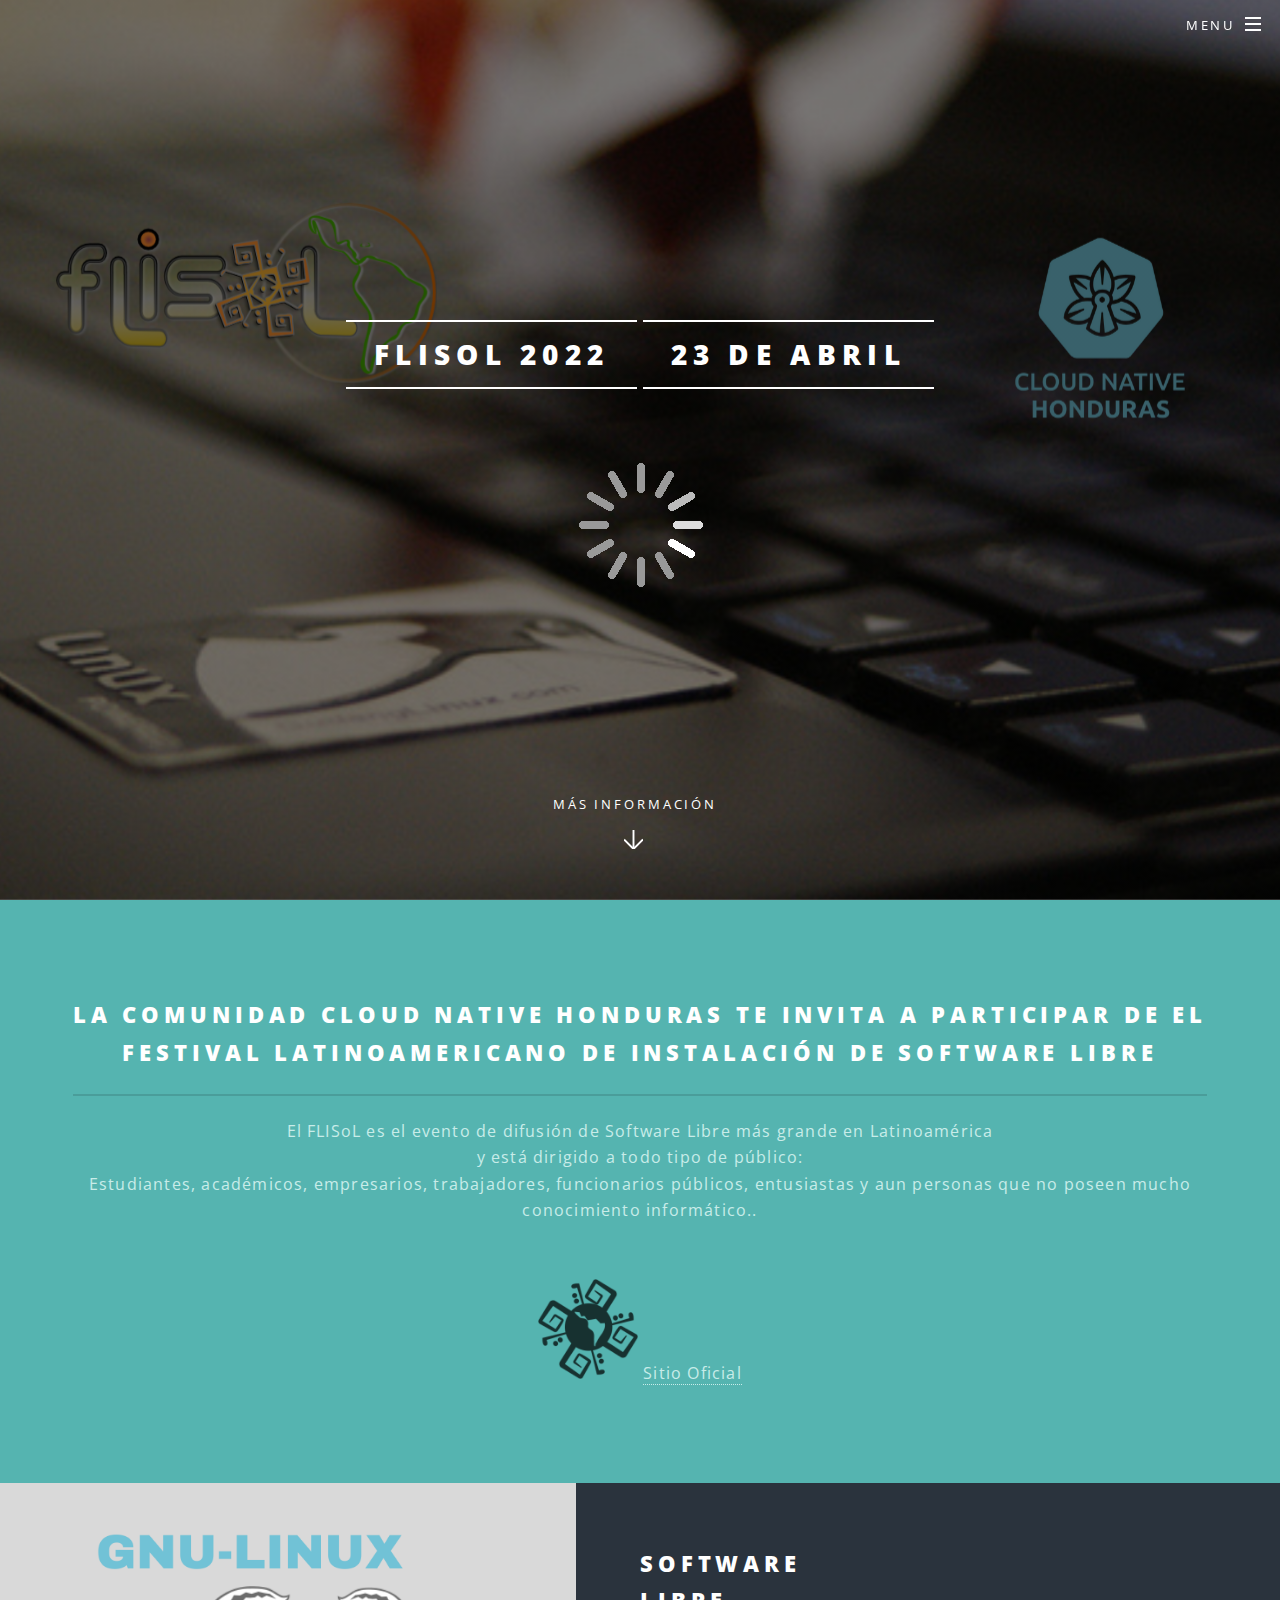
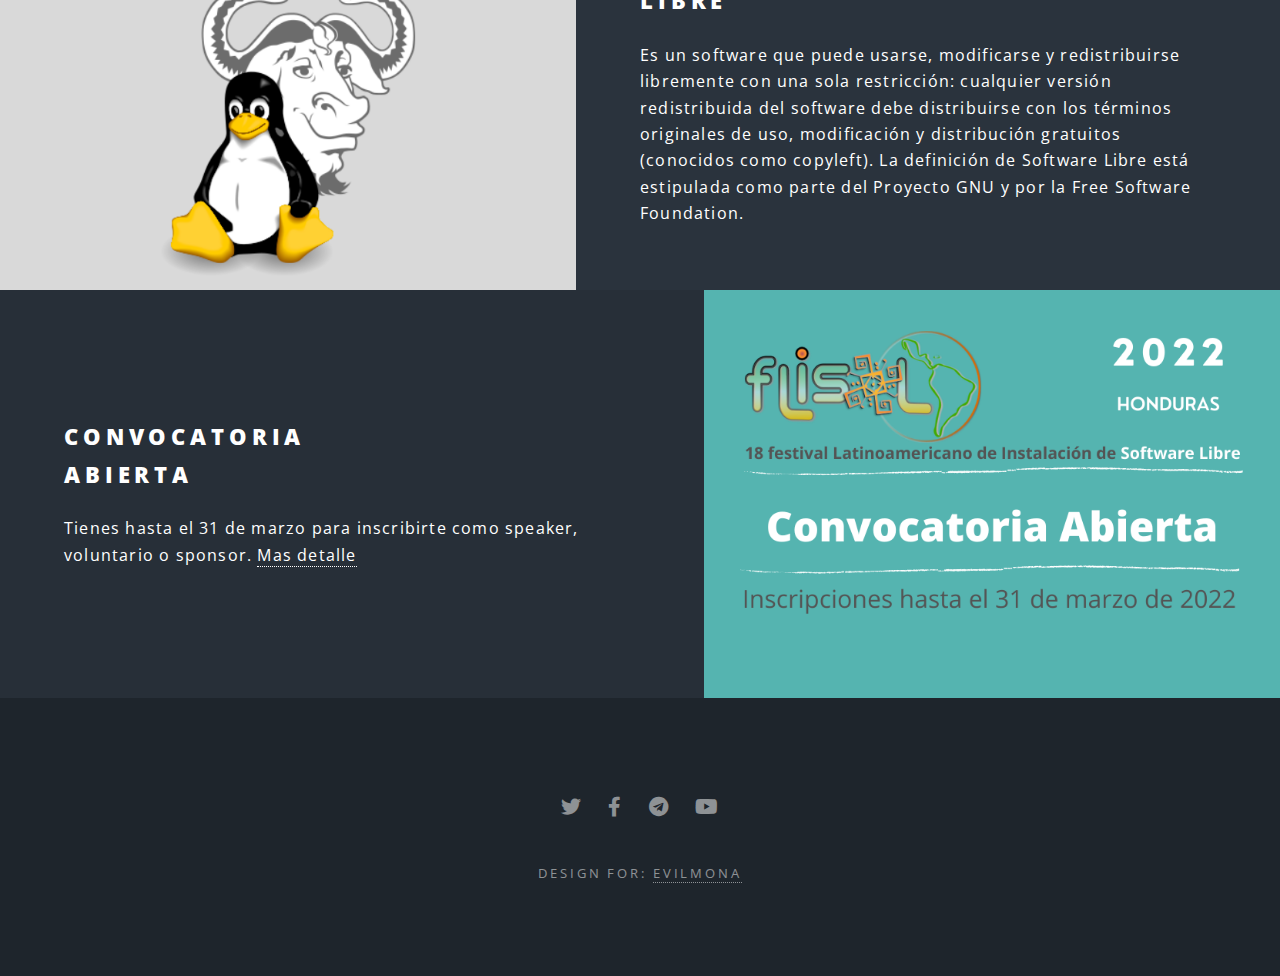
<file: index.html>
<!DOCTYPE html>
<!--
	flisol honduras by evilmona
-->
<html>
  <head>
    <title>Flisol Honduras</title>
    <meta charset="utf-8" />
    <meta
      name="viewport"
      content="width=device-width, initial-scale=1, user-scalable=no"
    />
    <link rel="stylesheet" href="assets/css/main.css" />
    <link rel="stylesheet" href="assets/css/style.css" />
    <noscript
      ><link rel="stylesheet" href="assets/css/noscript.css"
    /></noscript>
  </head>
  <body class="landing is-preload">
    <!-- Page Wrapper -->
    <div id="page-wrapper">
      <!-- Header -->
      <header id="header" class="alt">
       
        <h1><a href="index.html">Flisol 2022</a></h1>
        <nav id="nav">
          <ul>
            <li class="special">
              <a href="#menu" class="menuToggle"><span>Menu</span></a>
              <div id="menu">
                <ul>
                  <li><a href="index.html">PRINCIPAL</a></li>
                  <li><a href="convocatoria.html">CONVOCATORIA</a></li>
                  <li><a href="about.html">ACERCA DEL EVENTO</a></li>
                </ul>
              </div>
            </li>
          </ul>
        </nav>
      </header>

      <!-- Banner -->
      <section id="banner">
        <br>
        <div class="inner">
          <h2>Flisol 2022</h2>
          <h2>23 de abril</h2>
		  <br>
		  <br>
          <div class="container">
            <div id="year" class="year"></div>        

            <div id="countdown" class="countdown">
              <div class="time">
                <h2 id="days">00</h2>
                <small>días</small>
              </div>
              <div class="time">
                <h2 id="hours">00</h2>
                <small>horas</small>
              </div>
              <div class="time">
                <h2 id="minutes">00</h2>
                <small>minutos</small>
              </div>
              <div class="time">
                <h2 id="seconds">00</h2>
                <small>segundos</small>
              </div>
            </div>

            <img
              src="./images/spinner.gif"
              alt="Loading..."
              id="loading"
              class="loading"
            />

            <script src="./assets/js/script.js"></script>
          </div>
        </div>
        <a href="#one" class="more scrolly">Más información</a>
      </section>

      <!-- One -->
      <section id="one" class="wrapper style1 special">
        <div class="inner">
          <header class="major">
            <h2>
                La comunidad Cloud Native Honduras te invita a participar de el  <br />
                  Festival Latinoamericano de Instalación de Software Libre
            </h2>
            <p>
              El FLISoL es el evento de difusión de Software Libre más grande en Latinoamérica<br> y está dirigido a todo tipo de público:<br />
              Estudiantes, académicos, empresarios, trabajadores, funcionarios públicos, entusiastas y aun personas que no poseen mucho conocimiento informático..
            </p>
          </header>
          <ul class="icons major1">
            <li>
              <img src="./images/logo.png"width="100" height="100">  <a href="https://flisol.info/">Sitio Oficial</a>
            </li>
          
           
          </ul>
        </div>
      </section>

      <!-- Two -->
      <section id="two" class="wrapper alt style2">
        <section class="spotlight">
          <div class="image"><img src="./images/gnu1.png" alt="" /></div>
          <div class="content">
            <h2>
              Software<br />
              Libre
            </h2>
            <p>
              Es un software que puede usarse, modificarse y redistribuirse libremente con una sola restricción: cualquier versión redistribuida del software debe distribuirse con los términos originales de uso, modificación y distribución gratuitos (conocidos como copyleft). La definición de Software Libre está estipulada como parte del Proyecto GNU y por la Free Software Foundation.
            </p>
          </div>
        </section>
        <section class="spotlight">
          <div class="image"><img src="images/flisol1.png" alt="" /></div>
          <div class="content">
            <h2>
              Convocatoria <br />
              Abierta
            </h2>
            <p>
              Tienes hasta el 31 de marzo para inscribirte como speaker, voluntario o sponsor.
               <a href="convocatoria.html">Mas detalle</a>
            </p>
          </div>
        </section>
        


          <!-- Footer -->
          <footer id="footer">
            <ul class="icons">
              <li>
                <a
                  href="https://twitter.com/cncfHonduras"
                  class="icon brands fa-twitter"
                  ><span class="label">Twitter</span></a
                >
              </li>
              <li>
                <a
                  href="https://www.facebook.com/cloudNativeHonduras"
                  class="icon brands fa-facebook-f"
                  ><span class="label">Facebook</span></a
                >
              </li>
              <li>
                <a
                  href="https://t.me/joinchat/1NAsZhm49ewwYzgx"
                  class="icon brands fa-telegram"
                  ><span class="label">Telegram</span></a
                >
              </li>
              <li>
                <a
                  href="https://www.youtube.com/channel/UCANO3dkxukGp4QN2Zgb7EVQ"
                  class="icon brands fa-youtube"
                  ><span class="label">Youtube</span></a
                >
              </li>
            </ul>
            <ul class="copyright">
              <li>Design for: <a href="https://www.instagram.com/maureenbarahona/">evilmona</a></li>
            </ul>
          </footer>
    </div>

    <!-- Scripts -->
    <script src="assets/js/jquery.min.js"></script>
    <script src="assets/js/jquery.scrollex.min.js"></script>
    <script src="assets/js/jquery.scrolly.min.js"></script>
    <script src="assets/js/browser.min.js"></script>
    <script src="assets/js/breakpoints.min.js"></script>
    <script src="assets/js/util.js"></script>
    <script src="assets/js/main.js"></script>
  </body>
</html>
</file>
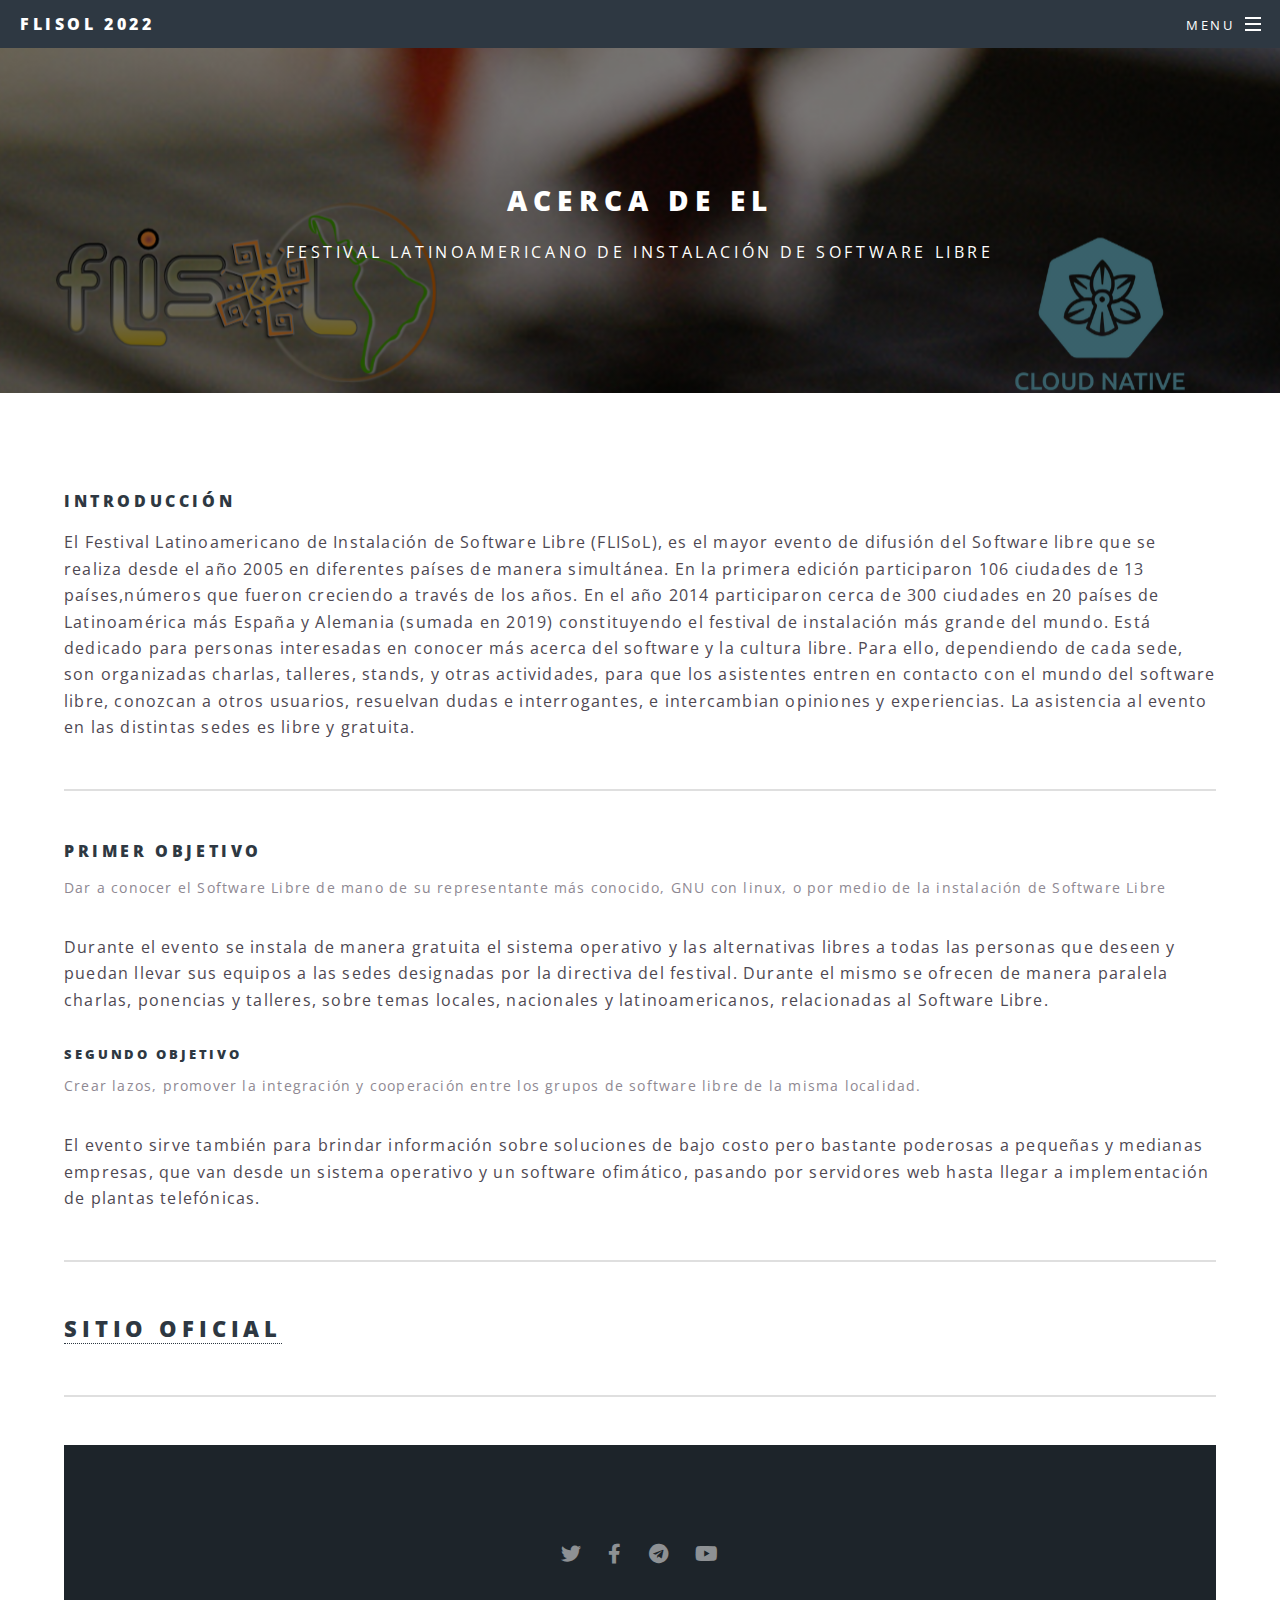
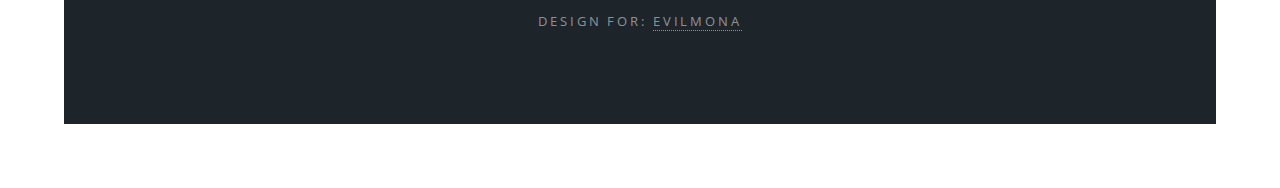
<file: about.html>
<!DOCTYPE html>
<!--
	Spectral by HTML5 UP
	html5up.net | @ajlkn
	Free for personal and commercial use under the CCA 3.0 license (html5up.net/license)
-->
<html>
  <head>
    <title>Acerca del Flisol</title>
    <meta charset="utf-8" />
    <meta
      name="viewport"
      content="width=device-width, initial-scale=1, user-scalable=no"
    />
    <link rel="stylesheet" href="assets/css/main.css" />
    <noscript
      ><link rel="stylesheet" href="assets/css/noscript.css"
    /></noscript>
  </head>
  <body class="is-preload">
    <!-- Page Wrapper -->
    <div id="page-wrapper">
      <!-- Header -->
      <header id="header">
        <h1><a href="index.html">Flisol 2022</a></h1>
        <nav id="nav">
          <ul>
            <li class="special">
              <a href="#menu" class="menuToggle"><span>Menu</span></a>
              <div id="menu">
                <ul>
                  <li><a href="index.html">PRINCIPAL</a></li>
                  <li><a href="convocatoria.html">CONVOCATORIA</a></li>
                  <li><a href="about.html">ACERCA DEL EVENTO</a></li>
                </ul>
              </div>
            </li>
          </ul>
        </nav>
      </header>

      <!-- Main -->
      <article id="main">
        <header>
          <h2>Acerca de el</h2>
          <p>Festival Latinoamericano de Instalación de Software Libre</p>
        </header>
        <section class="wrapper style5">
          <div class="inner">
            <section>
              <h4>Introducción</h4>
              <p>
                El Festival Latinoamericano de Instalación de Software Libre (FLISoL), es el mayor evento de difusión del Software libre que se realiza desde el año 2005 en diferentes países de manera simultánea.

En la primera edición participaron 106 ciudades de 13 países,números que fueron creciendo a través de los años. En el año 2014 participaron cerca de 300 ciudades en 20 países de Latinoamérica más España y Alemania (sumada en 2019) constituyendo el festival de instalación más grande del mundo.

Está dedicado para personas interesadas en conocer más acerca del software y la cultura libre. Para ello, dependiendo de cada sede, son organizadas charlas, talleres, stands, y otras actividades, para que los asistentes entren en contacto con el mundo del software libre, conozcan a otros usuarios, resuelvan dudas e interrogantes, e intercambian opiniones y experiencias.

La asistencia al evento en las distintas sedes es libre y gratuita.
              </p>
              <hr />
              <header>
                <h4>Primer objetivo</h4>
                <p>Dar a conocer el Software Libre de mano de su representante más conocido, GNU con linux, o por medio de la instalación de Software Libre</p>
              </header>
              <p>
                Durante el evento se instala de manera gratuita el sistema operativo y las alternativas libres a todas las personas que deseen y puedan llevar sus equipos a las sedes designadas por la directiva del festival. Durante el mismo se ofrecen de manera paralela charlas, ponencias y talleres, sobre temas locales, nacionales y latinoamericanos, relacionadas al Software Libre.
              </p>
              <header>
                <h5>Segundo objetivo</h5>
                <p>Crear lazos, promover la integración y cooperación entre los grupos de software libre de la misma localidad.</p>
              </header>
              <p>
                El evento sirve también para brindar información sobre soluciones de bajo costo pero bastante poderosas a pequeñas y medianas empresas, que van desde un sistema operativo y un software ofimático, pasando por servidores web hasta llegar a implementación de plantas telefónicas.
              </p>
              <hr />
              <h2><a href="https://flisol.info/">Sitio oficial</a>  </h2>
              <hr />
             
        

      <!-- Footer -->
      <footer id="footer">
        <ul class="icons">
          <li>
            <a
              href="https://twitter.com/cncfHonduras"
              class="icon brands fa-twitter"
              ><span class="label">Twitter</span></a
            >
          </li>
          <li>
            <a
              href="https://www.facebook.com/cloudNativeHonduras"
              class="icon brands fa-facebook-f"
              ><span class="label">Facebook</span></a
            >
          </li>
          <li>
            <a
              href="https://t.me/joinchat/1NAsZhm49ewwYzgx"
              class="icon brands fa-telegram"
              ><span class="label">Telegram</span></a
            >
          </li>
          <li>
            <a
              href="https://www.youtube.com/channel/UCANO3dkxukGp4QN2Zgb7EVQ"
              class="icon brands fa-youtube"
              ><span class="label">Youtube</span></a
            >
          </li>
        </ul>
        <ul class="copyright">
          <li>
            Design for:
            <a href="https://www.instagram.com/maureenbarahona/">evilmona</a>
          </li>
        </ul>
      </footer>
    </div>

    <!-- Scripts -->
    <script src="assets/js/jquery.min.js"></script>
    <script src="assets/js/jquery.scrollex.min.js"></script>
    <script src="assets/js/jquery.scrolly.min.js"></script>
    <script src="assets/js/browser.min.js"></script>
    <script src="assets/js/breakpoints.min.js"></script>
    <script src="assets/js/util.js"></script>
    <script src="assets/js/main.js"></script>
  </body>
</html>
</file>
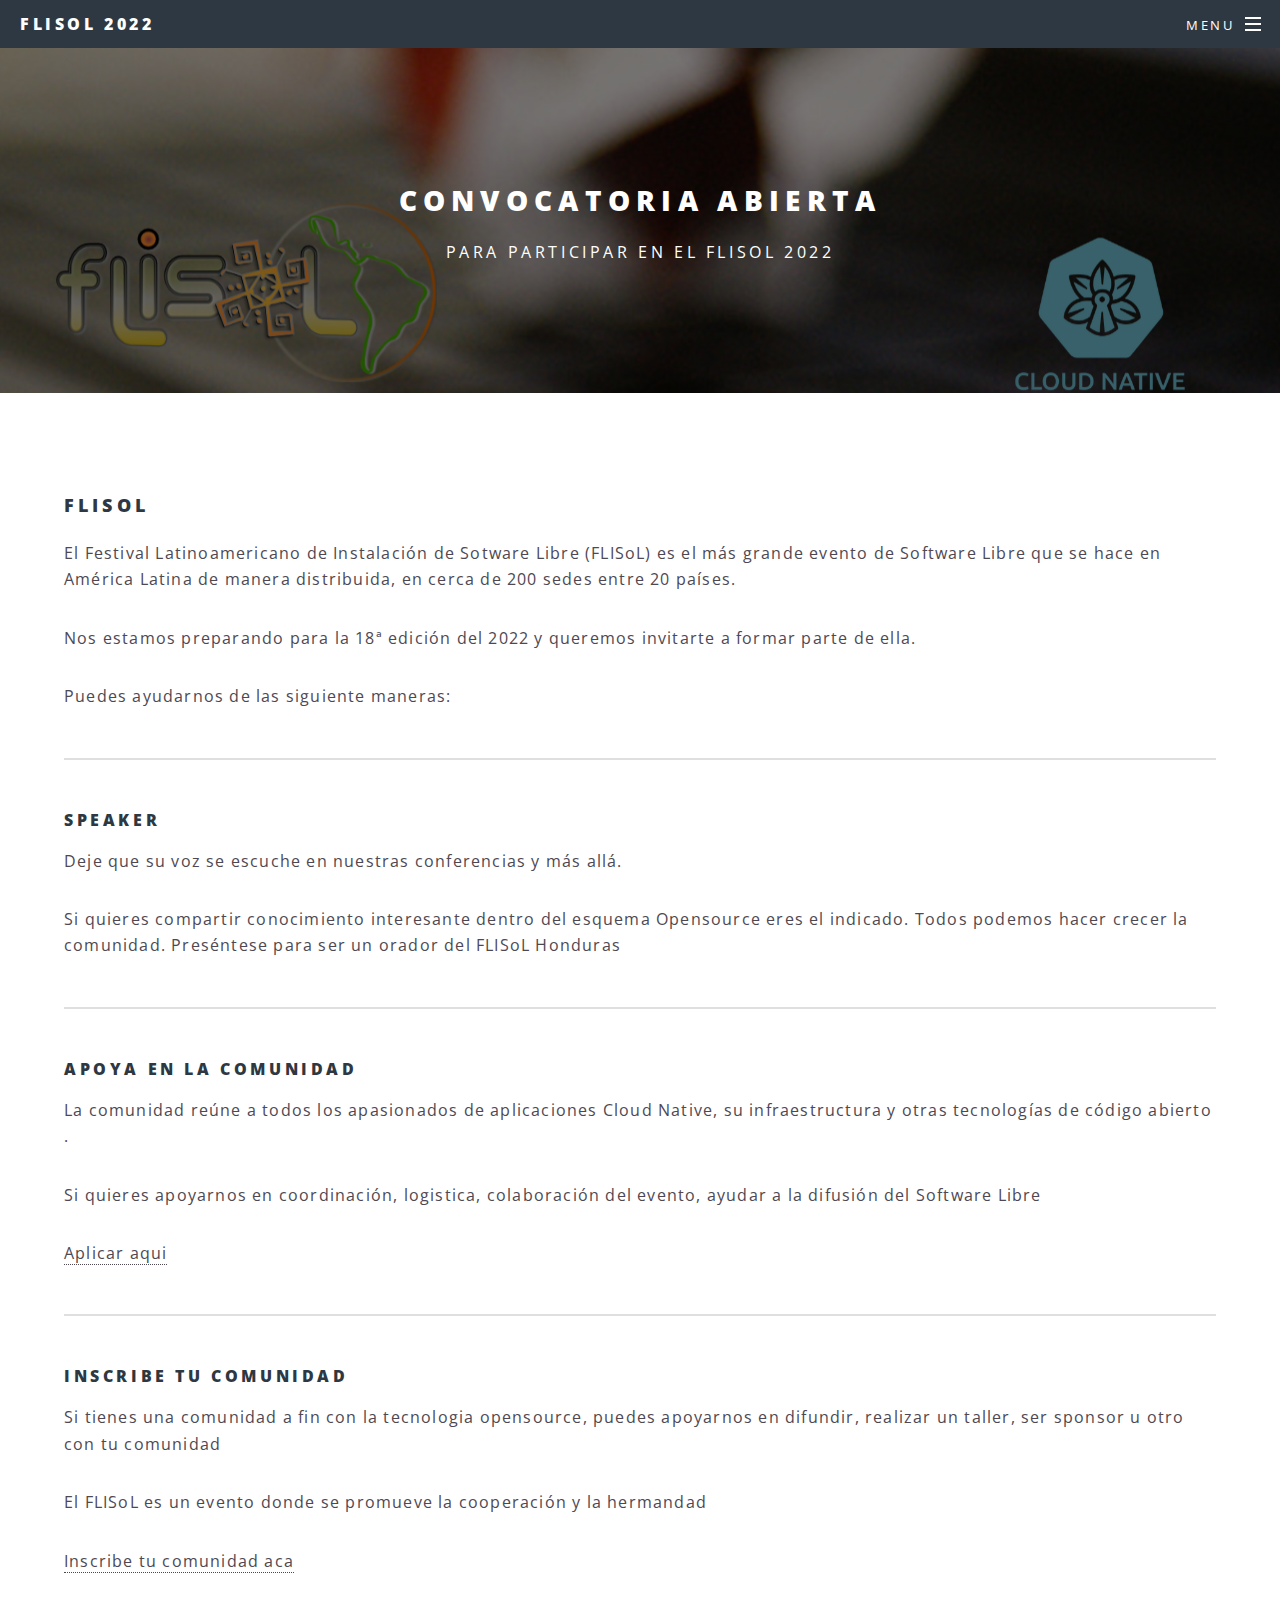
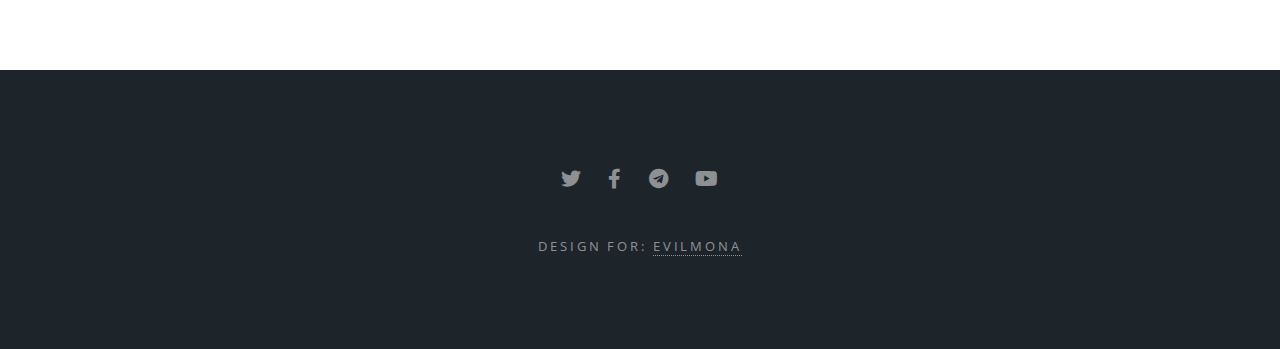
<file: convocatoria.html>
<!DOCTYPE html>
<html>
  <head>
    <title>Flisol 2022 - Call for speakers</title>
    <meta charset="utf-8" />
    <meta
      name="viewport"
      content="width=device-width, initial-scale=1, user-scalable=no"
    />
    <link rel="stylesheet" href="assets/css/main.css" />
    <noscript
      ><link rel="stylesheet" href="assets/css/noscript.css"
    /></noscript>
  </head>
  <body class="is-preload">
    <!-- Page Wrapper -->
    <div id="page-wrapper">
      <!-- Header -->
      <header id="header">
        <h1><a href="index.html">Flisol 2022</a></h1>
        <nav id="nav">
          <ul>
            <li class="special">
              <a href="#menu" class="menuToggle"><span>Menu</span></a>
              <div id="menu">
                <ul>
                  <li><a href="index.html">PRINCIPAL</a></li>
                  <li><a href="convocatoria.html">CONVOCATORIA</a></li>
                  <li><a href="about.html">ACERCA DEL EVENTO</a></li>
                </ul>
              </div>
            </li>
          </ul>
        </nav>
      </header>

      <!-- Main -->
      <article id="main">
        <header>
          <h2>CONVOCATORIA ABIERTA</h2>
          <p>para participar en el FLISoL 2022</p>
        </header>
        <section class="wrapper style5">
          <div class="inner">
            <h3>FLISoL</h3>
            <p>
              El Festival Latinoamericano de Instalación de Sotware Libre
              (FLISoL) es el más grande evento de Software Libre que se hace en
              América Latina de manera distribuida, en cerca de 200 sedes entre
              20 países.
            </p>

            <p>
              Nos estamos preparando para la 18ª edición del 2022 y queremos
              invitarte a formar parte de ella.
            </p>

            <p>Puedes ayudarnos de las siguiente maneras:</p>

            <hr />

            <h4>Speaker</h4>
            <p>
              Deje que su voz se escuche en nuestras conferencias y más allá.
            </p>

            <p>
              Si quieres compartir conocimiento interesante dentro del esquema
              Opensource eres el indicado. Todos podemos hacer crecer la
              comunidad. Preséntese para ser un orador del FLISoL Honduras
            </p>

            <hr />

            <h4>Apoya en la comunidad</h4>
            <p>
              La comunidad reúne a todos los apasionados de aplicaciones Cloud
              Native, su infraestructura y otras tecnologías de código abierto .
            </p>

            <p>
              Si quieres apoyarnos en coordinación, logistica, colaboración del
              evento, ayudar a la difusión del Software Libre
            </p>
            <p>
              <a href="https://forms.gle/kXQVzm5Qh4fkStkSA">Aplicar aqui</a>
            </p>


            <hr />

            <h4>Inscribe tu comunidad</h4>
            <p>
              Si tienes una comunidad a fin con la tecnologia opensource, puedes apoyarnos en difundir, realizar un taller, ser sponsor u otro con tu comunidad
            </p>

            <p>
              El FLISoL es un evento donde se promueve la cooperación y la hermandad
            </p>
            <p>
              <a href="https://forms.gle/FpJo6s1eN7RWTbcR7">Inscribe tu comunidad aca</a>
            </p>
          </div>
        </section>
      </article>

      <!-- Footer -->
      <footer id="footer">
        <ul class="icons">
          <li>
            <a
              href="https://twitter.com/cncfHonduras"
              class="icon brands fa-twitter"
              ><span class="label">Twitter</span></a
            >
          </li>
          <li>
            <a
              href="https://www.facebook.com/cloudNativeHonduras"
              class="icon brands fa-facebook-f"
              ><span class="label">Facebook</span></a
            >
          </li>
          <li>
            <a
              href="https://t.me/joinchat/1NAsZhm49ewwYzgx"
              class="icon brands fa-telegram"
              ><span class="label">Telegram</span></a
            >
          </li>
          <li>
            <a
              href="https://www.youtube.com/channel/UCANO3dkxukGp4QN2Zgb7EVQ"
              class="icon brands fa-youtube"
              ><span class="label">Youtube</span></a
            >
          </li>
        </ul>
        <ul class="copyright">
          <li>Design for: <a href="https://www.instagram.com/maureenbarahona/">evilmona</a></li>
        </ul>
      </footer>
    </div>

    <!-- Scripts -->
    <script src="assets/js/jquery.min.js"></script>
    <script src="assets/js/jquery.scrollex.min.js"></script>
    <script src="assets/js/jquery.scrolly.min.js"></script>
    <script src="assets/js/browser.min.js"></script>
    <script src="assets/js/breakpoints.min.js"></script>
    <script src="assets/js/util.js"></script>
    <script src="assets/js/main.js"></script>
  </body>
</html>
</file>
<file: assets/css/style.css>
@import url("https://fonts.googleapis.com/css?family=Lato&display=swap");
@import url("https://fonts.googleapis.com/css2?family=Montserrat:wght@400;500;600;700&display=swap");

* {
  box-sizing: border-box;
}

.container {  
  color: #fff;
  font-family: "Lato", sans-serif;
  display: flex;
  flex-direction: column;
  align-items: center;
  justify-content: center;
  text-align: center;
}

.page-wrapper1{
  background-image: url('../../images/2022.png');
  background-repeat: no-repeat;
  background-attachment: fixed;  
  background-size: cover;
}

.logo {
  margin: 0;
  font-size: 1.45em;
}

.main-nav {
  margin-top: 5px;
}
.logo a,
.main-nav a {
  padding: 10px 15px;
  text-transform: uppercase;
}

.year {
  font-size: 65px;
  opacity: 0.2;
  position: absolute;
  bottom: 150px;
  left: 50%;
  transform: translateX(-50%);
}

.countdown {
  /* display: flex; */
  display: none;
  transform: scale(2);
}

.time {
  display: flex;
  flex-direction: column;
  align-items: center;
  justify-content: center;
  margin: 15px;
}

.time h2 {
  margin: 0 0 5px;
}

@media (max-width: 500px) {
  .time {
    margin: 5px;
  }

  .time h2 {
    font-size: 12px;
    margin: 0;
  }

  .time small {
    font-size: 10px;
  }
}
</file>
<file: assets/css/noscript.css>
/*
	Spectral by HTML5 UP
	html5up.net | @ajlkn
	Free for personal and commercial use under the CCA 3.0 license (html5up.net/license)
*/

/* Banner */

	body.is-preload #banner h2 {
		-moz-transform: none;
		-webkit-transform: none;
		-ms-transform: none;
		transform: none;
		opacity: 1;
	}

		body.is-preload #banner h2:before, body.is-preload #banner h2:after {
			width: 100%;
		}

	body.is-preload #banner .more {
		-moz-transform: none;
		-webkit-transform: none;
		-ms-transform: none;
		transform: none;
		opacity: 1;
	}

	body.is-preload #banner:after {
		opacity: 0;
	}
</file>
<file: assets/css/main.css>
@import url(fontawesome-all.min.css);
@import url("https://fonts.googleapis.com/css?family=Open+Sans:400,400italic,600,600italic,800,800italic");

/*
	Spectral by HTML5 UP
	html5up.net | @ajlkn
	Free for personal and commercial use under the CCA 3.0 license (html5up.net/license)
*/

html,
body,
div,
span,
applet,
object,
iframe,
h1,
h2,
h3,
h4,
h5,
h6,
p,
blockquote,
pre,
a,
abbr,
acronym,
address,
big,
cite,
code,
del,
dfn,
em,
img,
ins,
kbd,
q,
s,
samp,
small,
strike,
strong,
sub,
sup,
tt,
var,
b,
u,
i,
center,
dl,
dt,
dd,
ol,
ul,
li,
fieldset,
form,
label,
legend,
table,
caption,
tbody,
tfoot,
thead,
tr,
th,
td,
article,
aside,
canvas,
details,
embed,
figure,
figcaption,
footer,
header,
hgroup,
menu,
nav,
output,
ruby,
section,
summary,
time,
mark,
audio,
video {
  margin: 0;
  padding: 0;
  border: 0;
  font-size: 100%;
  font: inherit;
  vertical-align: baseline;
}

article,
aside,
details,
figcaption,
figure,
footer,
header,
hgroup,
menu,
nav,
section {
  display: block;
}

body {
  line-height: 1;
}

ol,
ul {
  list-style: none;
}

blockquote,
q {
  quotes: none;
}

blockquote:before,
blockquote:after,
q:before,
q:after {
  content: "";
  content: none;
}

table {
  border-collapse: collapse;
  border-spacing: 0;
}

body {
  -webkit-text-size-adjust: none;
}

mark {
  background-color: transparent;
  color: inherit;
}

input::-moz-focus-inner {
  border: 0;
  padding: 0;
}

input,
select,
textarea {
  -moz-appearance: none;
  -webkit-appearance: none;
  -ms-appearance: none;
  appearance: none;
}

/* Basic */

@-ms-viewport {
  width: device-width;
}

html {
  box-sizing: border-box;
}

*,
*:before,
*:after {
  box-sizing: inherit;
}

body {
  background: #2e3842;
}

body.is-preload *,
body.is-preload *:before,
body.is-preload *:after {
  -moz-animation: none !important;
  -webkit-animation: none !important;
  -ms-animation: none !important;
  animation: none !important;
  -moz-transition: none !important;
  -webkit-transition: none !important;
  -ms-transition: none !important;
  transition: none !important;
}

body,
input,
select,
textarea {
  color: #fff;
  font-family: "Open Sans", Helvetica, sans-serif;
  font-size: 15pt;
  font-weight: 400;
  letter-spacing: 0.075em;
  line-height: 1.65em;
}

@media screen and (max-width: 1680px) {
  body,
  input,
  select,
  textarea {
    font-size: 13pt;
  }
}

@media screen and (max-width: 1280px) {
  body,
  input,
  select,
  textarea {
    font-size: 12pt;
  }
}

@media screen and (max-width: 736px) {
  body,
  input,
  select,
  textarea {
    font-size: 11pt;
    letter-spacing: 0.0375em;
  }
}

a {
  -moz-transition: color 0.2s ease, border-bottom-color 0.2s ease;
  -webkit-transition: color 0.2s ease, border-bottom-color 0.2s ease;
  -ms-transition: color 0.2s ease, border-bottom-color 0.2s ease;
  transition: color 0.2s ease, border-bottom-color 0.2s ease;
  border-bottom: dotted 1px;
  color: inherit;
  text-decoration: none;
}

a:hover {
  border-bottom-color: transparent;
}

strong,
b {
  color: #fff;
  font-weight: 600;
}

em,
i {
  font-style: italic;
}

p {
  margin: 0 0 2em 0;
}

h1,
h2,
h3,
h4,
h5,
h6 {
  color: #fff;
  font-weight: 800;
  letter-spacing: 0.225em;
  line-height: 1em;
  margin: 0 0 1em 0;
  text-transform: uppercase;
}

h1 a,
h2 a,
h3 a,
h4 a,
h5 a,
h6 a {
  color: inherit;
  text-decoration: none;
}

h2 {
  font-size: 1.35em;
  line-height: 1.75em;
}

@media screen and (max-width: 736px) {
  h2 {
    font-size: 1.1em;
    line-height: 1.65em;
  }
}

h3 {
  font-size: 1.15em;
  line-height: 1.75em;
}

@media screen and (max-width: 736px) {
  h3 {
    font-size: 1em;
    line-height: 1.65em;
  }
}

h4 {
  font-size: 1em;
  line-height: 1.5em;
}

h5 {
  font-size: 0.8em;
  line-height: 1.5em;
}

h6 {
  font-size: 0.7em;
  line-height: 1.5em;
}

sub {
  font-size: 0.8em;
  position: relative;
  top: 0.5em;
}

sup {
  font-size: 0.8em;
  position: relative;
  top: -0.5em;
}

hr {
  border: 0;
  border-bottom: solid 2px #fff;
  margin: 3em 0;
}

hr.major {
  margin: 4.5em 0;
}

blockquote {
  border-left: solid 4px #fff;
  font-style: italic;
  margin: 0 0 2em 0;
  padding: 0.5em 0 0.5em 2em;
}

code {
  background: rgba(144, 144, 144, 0.25);
  border-radius: 3px;
  font-family: "Courier New", monospace;
  font-size: 0.9em;
  letter-spacing: 0;
  margin: 0 0.25em;
  padding: 0.25em 0.65em;
}

pre {
  -webkit-overflow-scrolling: touch;
  font-family: "Courier New", monospace;
  font-size: 0.9em;
  margin: 0 0 2em 0;
}

pre code {
  display: block;
  line-height: 1.75em;
  padding: 1em 1.5em;
  overflow-x: auto;
}

.align-left {
  text-align: left;
}

.align-center {
  text-align: center;
}

.align-right {
  text-align: right;
}

/* Row */

.row {
  display: flex;
  flex-wrap: wrap;
  box-sizing: border-box;
  align-items: stretch;
}

.row > * {
  box-sizing: border-box;
}

.row.gtr-uniform > * > :last-child {
  margin-bottom: 0;
}

.row.aln-left {
  justify-content: flex-start;
}

.row.aln-center {
  justify-content: center;
}

.row.aln-right {
  justify-content: flex-end;
}

.row.aln-top {
  align-items: flex-start;
}

.row.aln-middle {
  align-items: center;
}

.row.aln-bottom {
  align-items: flex-end;
}

.row > .imp {
  order: -1;
}

.row > .col-1 {
  width: 8.33333%;
}

.row > .off-1 {
  margin-left: 8.33333%;
}

.row > .col-2 {
  width: 16.66667%;
}

.row > .off-2 {
  margin-left: 16.66667%;
}

.row > .col-3 {
  width: 25%;
}

.row > .off-3 {
  margin-left: 25%;
}

.row > .col-4 {
  width: 33.33333%;
}

.row > .off-4 {
  margin-left: 33.33333%;
}

.row > .col-5 {
  width: 41.66667%;
}

.row > .off-5 {
  margin-left: 41.66667%;
}

.row > .col-6 {
  width: 50%;
}

.row > .off-6 {
  margin-left: 50%;
}

.row > .col-7 {
  width: 58.33333%;
}

.row > .off-7 {
  margin-left: 58.33333%;
}

.row > .col-8 {
  width: 66.66667%;
}

.row > .off-8 {
  margin-left: 66.66667%;
}

.row > .col-9 {
  width: 75%;
}

.row > .off-9 {
  margin-left: 75%;
}

.row > .col-10 {
  width: 83.33333%;
}

.row > .off-10 {
  margin-left: 83.33333%;
}

.row > .col-11 {
  width: 91.66667%;
}

.row > .off-11 {
  margin-left: 91.66667%;
}

.row > .col-12 {
  width: 100%;
}

.row > .off-12 {
  margin-left: 100%;
}

.row.gtr-0 {
  margin-top: 0;
  margin-left: 0em;
}

.row.gtr-0 > * {
  padding: 0 0 0 0em;
}

.row.gtr-0.gtr-uniform {
  margin-top: 0em;
}

.row.gtr-0.gtr-uniform > * {
  padding-top: 0em;
}

.row.gtr-25 {
  margin-top: 0;
  margin-left: -0.375em;
}

.row.gtr-25 > * {
  padding: 0 0 0 0.375em;
}

.row.gtr-25.gtr-uniform {
  margin-top: -0.375em;
}

.row.gtr-25.gtr-uniform > * {
  padding-top: 0.375em;
}

.row.gtr-50 {
  margin-top: 0;
  margin-left: -0.75em;
}

.row.gtr-50 > * {
  padding: 0 0 0 0.75em;
}

.row.gtr-50.gtr-uniform {
  margin-top: -0.75em;
}

.row.gtr-50.gtr-uniform > * {
  padding-top: 0.75em;
}

.row {
  margin-top: 0;
  margin-left: -1.5em;
}

.row > * {
  padding: 0 0 0 1.5em;
}

.row.gtr-uniform {
  margin-top: -1.5em;
}

.row.gtr-uniform > * {
  padding-top: 1.5em;
}

.row.gtr-150 {
  margin-top: 0;
  margin-left: -2.25em;
}

.row.gtr-150 > * {
  padding: 0 0 0 2.25em;
}

.row.gtr-150.gtr-uniform {
  margin-top: -2.25em;
}

.row.gtr-150.gtr-uniform > * {
  padding-top: 2.25em;
}

.row.gtr-200 {
  margin-top: 0;
  margin-left: -3em;
}

.row.gtr-200 > * {
  padding: 0 0 0 3em;
}

.row.gtr-200.gtr-uniform {
  margin-top: -3em;
}

.row.gtr-200.gtr-uniform > * {
  padding-top: 3em;
}

@media screen and (max-width: 1680px) {
  .row {
    display: flex;
    flex-wrap: wrap;
    box-sizing: border-box;
    align-items: stretch;
  }

  .row > * {
    box-sizing: border-box;
  }

  .row.gtr-uniform > * > :last-child {
    margin-bottom: 0;
  }

  .row.aln-left {
    justify-content: flex-start;
  }

  .row.aln-center {
    justify-content: center;
  }

  .row.aln-right {
    justify-content: flex-end;
  }

  .row.aln-top {
    align-items: flex-start;
  }

  .row.aln-middle {
    align-items: center;
  }

  .row.aln-bottom {
    align-items: flex-end;
  }

  .row > .imp-xlarge {
    order: -1;
  }

  .row > .col-1-xlarge {
    width: 8.33333%;
  }

  .row > .off-1-xlarge {
    margin-left: 8.33333%;
  }

  .row > .col-2-xlarge {
    width: 16.66667%;
  }

  .row > .off-2-xlarge {
    margin-left: 16.66667%;
  }

  .row > .col-3-xlarge {
    width: 25%;
  }

  .row > .off-3-xlarge {
    margin-left: 25%;
  }

  .row > .col-4-xlarge {
    width: 33.33333%;
  }

  .row > .off-4-xlarge {
    margin-left: 33.33333%;
  }

  .row > .col-5-xlarge {
    width: 41.66667%;
  }

  .row > .off-5-xlarge {
    margin-left: 41.66667%;
  }

  .row > .col-6-xlarge {
    width: 50%;
  }

  .row > .off-6-xlarge {
    margin-left: 50%;
  }

  .row > .col-7-xlarge {
    width: 58.33333%;
  }

  .row > .off-7-xlarge {
    margin-left: 58.33333%;
  }

  .row > .col-8-xlarge {
    width: 66.66667%;
  }

  .row > .off-8-xlarge {
    margin-left: 66.66667%;
  }

  .row > .col-9-xlarge {
    width: 75%;
  }

  .row > .off-9-xlarge {
    margin-left: 75%;
  }

  .row > .col-10-xlarge {
    width: 83.33333%;
  }

  .row > .off-10-xlarge {
    margin-left: 83.33333%;
  }

  .row > .col-11-xlarge {
    width: 91.66667%;
  }

  .row > .off-11-xlarge {
    margin-left: 91.66667%;
  }

  .row > .col-12-xlarge {
    width: 100%;
  }

  .row > .off-12-xlarge {
    margin-left: 100%;
  }

  .row.gtr-0 {
    margin-top: 0;
    margin-left: 0em;
  }

  .row.gtr-0 > * {
    padding: 0 0 0 0em;
  }

  .row.gtr-0.gtr-uniform {
    margin-top: 0em;
  }

  .row.gtr-0.gtr-uniform > * {
    padding-top: 0em;
  }

  .row.gtr-25 {
    margin-top: 0;
    margin-left: -0.375em;
  }

  .row.gtr-25 > * {
    padding: 0 0 0 0.375em;
  }

  .row.gtr-25.gtr-uniform {
    margin-top: -0.375em;
  }

  .row.gtr-25.gtr-uniform > * {
    padding-top: 0.375em;
  }

  .row.gtr-50 {
    margin-top: 0;
    margin-left: -0.75em;
  }

  .row.gtr-50 > * {
    padding: 0 0 0 0.75em;
  }

  .row.gtr-50.gtr-uniform {
    margin-top: -0.75em;
  }

  .row.gtr-50.gtr-uniform > * {
    padding-top: 0.75em;
  }

  .row {
    margin-top: 0;
    margin-left: -1.5em;
  }

  .row > * {
    padding: 0 0 0 1.5em;
  }

  .row.gtr-uniform {
    margin-top: -1.5em;
  }

  .row.gtr-uniform > * {
    padding-top: 1.5em;
  }

  .row.gtr-150 {
    margin-top: 0;
    margin-left: -2.25em;
  }

  .row.gtr-150 > * {
    padding: 0 0 0 2.25em;
  }

  .row.gtr-150.gtr-uniform {
    margin-top: -2.25em;
  }

  .row.gtr-150.gtr-uniform > * {
    padding-top: 2.25em;
  }

  .row.gtr-200 {
    margin-top: 0;
    margin-left: -3em;
  }

  .row.gtr-200 > * {
    padding: 0 0 0 3em;
  }

  .row.gtr-200.gtr-uniform {
    margin-top: -3em;
  }

  .row.gtr-200.gtr-uniform > * {
    padding-top: 3em;
  }
}

@media screen and (max-width: 1280px) {
  .row {
    display: flex;
    flex-wrap: wrap;
    box-sizing: border-box;
    align-items: stretch;
  }

  .row > * {
    box-sizing: border-box;
  }

  .row.gtr-uniform > * > :last-child {
    margin-bottom: 0;
  }

  .row.aln-left {
    justify-content: flex-start;
  }

  .row.aln-center {
    justify-content: center;
  }

  .row.aln-right {
    justify-content: flex-end;
  }

  .row.aln-top {
    align-items: flex-start;
  }

  .row.aln-middle {
    align-items: center;
  }

  .row.aln-bottom {
    align-items: flex-end;
  }

  .row > .imp-large {
    order: -1;
  }

  .row > .col-1-large {
    width: 8.33333%;
  }

  .row > .off-1-large {
    margin-left: 8.33333%;
  }

  .row > .col-2-large {
    width: 16.66667%;
  }

  .row > .off-2-large {
    margin-left: 16.66667%;
  }

  .row > .col-3-large {
    width: 25%;
  }

  .row > .off-3-large {
    margin-left: 25%;
  }

  .row > .col-4-large {
    width: 33.33333%;
  }

  .row > .off-4-large {
    margin-left: 33.33333%;
  }

  .row > .col-5-large {
    width: 41.66667%;
  }

  .row > .off-5-large {
    margin-left: 41.66667%;
  }

  .row > .col-6-large {
    width: 50%;
  }

  .row > .off-6-large {
    margin-left: 50%;
  }

  .row > .col-7-large {
    width: 58.33333%;
  }

  .row > .off-7-large {
    margin-left: 58.33333%;
  }

  .row > .col-8-large {
    width: 66.66667%;
  }

  .row > .off-8-large {
    margin-left: 66.66667%;
  }

  .row > .col-9-large {
    width: 75%;
  }

  .row > .off-9-large {
    margin-left: 75%;
  }

  .row > .col-10-large {
    width: 83.33333%;
  }

  .row > .off-10-large {
    margin-left: 83.33333%;
  }

  .row > .col-11-large {
    width: 91.66667%;
  }

  .row > .off-11-large {
    margin-left: 91.66667%;
  }

  .row > .col-12-large {
    width: 100%;
  }

  .row > .off-12-large {
    margin-left: 100%;
  }

  .row.gtr-0 {
    margin-top: 0;
    margin-left: 0em;
  }

  .row.gtr-0 > * {
    padding: 0 0 0 0em;
  }

  .row.gtr-0.gtr-uniform {
    margin-top: 0em;
  }

  .row.gtr-0.gtr-uniform > * {
    padding-top: 0em;
  }

  .row.gtr-25 {
    margin-top: 0;
    margin-left: -0.375em;
  }

  .row.gtr-25 > * {
    padding: 0 0 0 0.375em;
  }

  .row.gtr-25.gtr-uniform {
    margin-top: -0.375em;
  }

  .row.gtr-25.gtr-uniform > * {
    padding-top: 0.375em;
  }

  .row.gtr-50 {
    margin-top: 0;
    margin-left: -0.75em;
  }

  .row.gtr-50 > * {
    padding: 0 0 0 0.75em;
  }

  .row.gtr-50.gtr-uniform {
    margin-top: -0.75em;
  }

  .row.gtr-50.gtr-uniform > * {
    padding-top: 0.75em;
  }

  .row {
    margin-top: 0;
    margin-left: -1.5em;
  }

  .row > * {
    padding: 0 0 0 1.5em;
  }

  .row.gtr-uniform {
    margin-top: -1.5em;
  }

  .row.gtr-uniform > * {
    padding-top: 1.5em;
  }

  .row.gtr-150 {
    margin-top: 0;
    margin-left: -2.25em;
  }

  .row.gtr-150 > * {
    padding: 0 0 0 2.25em;
  }

  .row.gtr-150.gtr-uniform {
    margin-top: -2.25em;
  }

  .row.gtr-150.gtr-uniform > * {
    padding-top: 2.25em;
  }

  .row.gtr-200 {
    margin-top: 0;
    margin-left: -3em;
  }

  .row.gtr-200 > * {
    padding: 0 0 0 3em;
  }

  .row.gtr-200.gtr-uniform {
    margin-top: -3em;
  }

  .row.gtr-200.gtr-uniform > * {
    padding-top: 3em;
  }
}

@media screen and (max-width: 980px) {
  .row {
    display: flex;
    flex-wrap: wrap;
    box-sizing: border-box;
    align-items: stretch;
  }

  .row > * {
    box-sizing: border-box;
  }

  .row.gtr-uniform > * > :last-child {
    margin-bottom: 0;
  }

  .row.aln-left {
    justify-content: flex-start;
  }

  .row.aln-center {
    justify-content: center;
  }

  .row.aln-right {
    justify-content: flex-end;
  }

  .row.aln-top {
    align-items: flex-start;
  }

  .row.aln-middle {
    align-items: center;
  }

  .row.aln-bottom {
    align-items: flex-end;
  }

  .row > .imp-medium {
    order: -1;
  }

  .row > .col-1-medium {
    width: 8.33333%;
  }

  .row > .off-1-medium {
    margin-left: 8.33333%;
  }

  .row > .col-2-medium {
    width: 16.66667%;
  }

  .row > .off-2-medium {
    margin-left: 16.66667%;
  }

  .row > .col-3-medium {
    width: 25%;
  }

  .row > .off-3-medium {
    margin-left: 25%;
  }

  .row > .col-4-medium {
    width: 33.33333%;
  }

  .row > .off-4-medium {
    margin-left: 33.33333%;
  }

  .row > .col-5-medium {
    width: 41.66667%;
  }

  .row > .off-5-medium {
    margin-left: 41.66667%;
  }

  .row > .col-6-medium {
    width: 50%;
  }

  .row > .off-6-medium {
    margin-left: 50%;
  }

  .row > .col-7-medium {
    width: 58.33333%;
  }

  .row > .off-7-medium {
    margin-left: 58.33333%;
  }

  .row > .col-8-medium {
    width: 66.66667%;
  }

  .row > .off-8-medium {
    margin-left: 66.66667%;
  }

  .row > .col-9-medium {
    width: 75%;
  }

  .row > .off-9-medium {
    margin-left: 75%;
  }

  .row > .col-10-medium {
    width: 83.33333%;
  }

  .row > .off-10-medium {
    margin-left: 83.33333%;
  }

  .row > .col-11-medium {
    width: 91.66667%;
  }

  .row > .off-11-medium {
    margin-left: 91.66667%;
  }

  .row > .col-12-medium {
    width: 100%;
  }

  .row > .off-12-medium {
    margin-left: 100%;
  }

  .row.gtr-0 {
    margin-top: 0;
    margin-left: 0em;
  }

  .row.gtr-0 > * {
    padding: 0 0 0 0em;
  }

  .row.gtr-0.gtr-uniform {
    margin-top: 0em;
  }

  .row.gtr-0.gtr-uniform > * {
    padding-top: 0em;
  }

  .row.gtr-25 {
    margin-top: 0;
    margin-left: -0.375em;
  }

  .row.gtr-25 > * {
    padding: 0 0 0 0.375em;
  }

  .row.gtr-25.gtr-uniform {
    margin-top: -0.375em;
  }

  .row.gtr-25.gtr-uniform > * {
    padding-top: 0.375em;
  }

  .row.gtr-50 {
    margin-top: 0;
    margin-left: -0.75em;
  }

  .row.gtr-50 > * {
    padding: 0 0 0 0.75em;
  }

  .row.gtr-50.gtr-uniform {
    margin-top: -0.75em;
  }

  .row.gtr-50.gtr-uniform > * {
    padding-top: 0.75em;
  }

  .row {
    margin-top: 0;
    margin-left: -1.5em;
  }

  .row > * {
    padding: 0 0 0 1.5em;
  }

  .row.gtr-uniform {
    margin-top: -1.5em;
  }

  .row.gtr-uniform > * {
    padding-top: 1.5em;
  }

  .row.gtr-150 {
    margin-top: 0;
    margin-left: -2.25em;
  }

  .row.gtr-150 > * {
    padding: 0 0 0 2.25em;
  }

  .row.gtr-150.gtr-uniform {
    margin-top: -2.25em;
  }

  .row.gtr-150.gtr-uniform > * {
    padding-top: 2.25em;
  }

  .row.gtr-200 {
    margin-top: 0;
    margin-left: -3em;
  }

  .row.gtr-200 > * {
    padding: 0 0 0 3em;
  }

  .row.gtr-200.gtr-uniform {
    margin-top: -3em;
  }

  .row.gtr-200.gtr-uniform > * {
    padding-top: 3em;
  }
}

@media screen and (max-width: 736px) {
  .row {
    display: flex;
    flex-wrap: wrap;
    box-sizing: border-box;
    align-items: stretch;
  }

  .row > * {
    box-sizing: border-box;
  }

  .row.gtr-uniform > * > :last-child {
    margin-bottom: 0;
  }

  .row.aln-left {
    justify-content: flex-start;
  }

  .row.aln-center {
    justify-content: center;
  }

  .row.aln-right {
    justify-content: flex-end;
  }

  .row.aln-top {
    align-items: flex-start;
  }

  .row.aln-middle {
    align-items: center;
  }

  .row.aln-bottom {
    align-items: flex-end;
  }

  .row > .imp-small {
    order: -1;
  }

  .row > .col-1-small {
    width: 8.33333%;
  }

  .row > .off-1-small {
    margin-left: 8.33333%;
  }

  .row > .col-2-small {
    width: 16.66667%;
  }

  .row > .off-2-small {
    margin-left: 16.66667%;
  }

  .row > .col-3-small {
    width: 25%;
  }

  .row > .off-3-small {
    margin-left: 25%;
  }

  .row > .col-4-small {
    width: 33.33333%;
  }

  .row > .off-4-small {
    margin-left: 33.33333%;
  }

  .row > .col-5-small {
    width: 41.66667%;
  }

  .row > .off-5-small {
    margin-left: 41.66667%;
  }

  .row > .col-6-small {
    width: 50%;
  }

  .row > .off-6-small {
    margin-left: 50%;
  }

  .row > .col-7-small {
    width: 58.33333%;
  }

  .row > .off-7-small {
    margin-left: 58.33333%;
  }

  .row > .col-8-small {
    width: 66.66667%;
  }

  .row > .off-8-small {
    margin-left: 66.66667%;
  }

  .row > .col-9-small {
    width: 75%;
  }

  .row > .off-9-small {
    margin-left: 75%;
  }

  .row > .col-10-small {
    width: 83.33333%;
  }

  .row > .off-10-small {
    margin-left: 83.33333%;
  }

  .row > .col-11-small {
    width: 91.66667%;
  }

  .row > .off-11-small {
    margin-left: 91.66667%;
  }

  .row > .col-12-small {
    width: 100%;
  }

  .row > .off-12-small {
    margin-left: 100%;
  }

  .row.gtr-0 {
    margin-top: 0;
    margin-left: 0em;
  }

  .row.gtr-0 > * {
    padding: 0 0 0 0em;
  }

  .row.gtr-0.gtr-uniform {
    margin-top: 0em;
  }

  .row.gtr-0.gtr-uniform > * {
    padding-top: 0em;
  }

  .row.gtr-25 {
    margin-top: 0;
    margin-left: -0.375em;
  }

  .row.gtr-25 > * {
    padding: 0 0 0 0.375em;
  }

  .row.gtr-25.gtr-uniform {
    margin-top: -0.375em;
  }

  .row.gtr-25.gtr-uniform > * {
    padding-top: 0.375em;
  }

  .row.gtr-50 {
    margin-top: 0;
    margin-left: -0.75em;
  }

  .row.gtr-50 > * {
    padding: 0 0 0 0.75em;
  }

  .row.gtr-50.gtr-uniform {
    margin-top: -0.75em;
  }

  .row.gtr-50.gtr-uniform > * {
    padding-top: 0.75em;
  }

  .row {
    margin-top: 0;
    margin-left: -1.5em;
  }

  .row > * {
    padding: 0 0 0 1.5em;
  }

  .row.gtr-uniform {
    margin-top: -1.5em;
  }

  .row.gtr-uniform > * {
    padding-top: 1.5em;
  }

  .row.gtr-150 {
    margin-top: 0;
    margin-left: -2.25em;
  }

  .row.gtr-150 > * {
    padding: 0 0 0 2.25em;
  }

  .row.gtr-150.gtr-uniform {
    margin-top: -2.25em;
  }

  .row.gtr-150.gtr-uniform > * {
    padding-top: 2.25em;
  }

  .row.gtr-200 {
    margin-top: 0;
    margin-left: -3em;
  }

  .row.gtr-200 > * {
    padding: 0 0 0 3em;
  }

  .row.gtr-200.gtr-uniform {
    margin-top: -3em;
  }

  .row.gtr-200.gtr-uniform > * {
    padding-top: 3em;
  }
}

@media screen and (max-width: 480px) {
  .row {
    display: flex;
    flex-wrap: wrap;
    box-sizing: border-box;
    align-items: stretch;
  }

  .row > * {
    box-sizing: border-box;
  }

  .row.gtr-uniform > * > :last-child {
    margin-bottom: 0;
  }

  .row.aln-left {
    justify-content: flex-start;
  }

  .row.aln-center {
    justify-content: center;
  }

  .row.aln-right {
    justify-content: flex-end;
  }

  .row.aln-top {
    align-items: flex-start;
  }

  .row.aln-middle {
    align-items: center;
  }

  .row.aln-bottom {
    align-items: flex-end;
  }

  .row > .imp-xsmall {
    order: -1;
  }

  .row > .col-1-xsmall {
    width: 8.33333%;
  }

  .row > .off-1-xsmall {
    margin-left: 8.33333%;
  }

  .row > .col-2-xsmall {
    width: 16.66667%;
  }

  .row > .off-2-xsmall {
    margin-left: 16.66667%;
  }

  .row > .col-3-xsmall {
    width: 25%;
  }

  .row > .off-3-xsmall {
    margin-left: 25%;
  }

  .row > .col-4-xsmall {
    width: 33.33333%;
  }

  .row > .off-4-xsmall {
    margin-left: 33.33333%;
  }

  .row > .col-5-xsmall {
    width: 41.66667%;
  }

  .row > .off-5-xsmall {
    margin-left: 41.66667%;
  }

  .row > .col-6-xsmall {
    width: 50%;
  }

  .row > .off-6-xsmall {
    margin-left: 50%;
  }

  .row > .col-7-xsmall {
    width: 58.33333%;
  }

  .row > .off-7-xsmall {
    margin-left: 58.33333%;
  }

  .row > .col-8-xsmall {
    width: 66.66667%;
  }

  .row > .off-8-xsmall {
    margin-left: 66.66667%;
  }

  .row > .col-9-xsmall {
    width: 75%;
  }

  .row > .off-9-xsmall {
    margin-left: 75%;
  }

  .row > .col-10-xsmall {
    width: 83.33333%;
  }

  .row > .off-10-xsmall {
    margin-left: 83.33333%;
  }

  .row > .col-11-xsmall {
    width: 91.66667%;
  }

  .row > .off-11-xsmall {
    margin-left: 91.66667%;
  }

  .row > .col-12-xsmall {
    width: 100%;
  }

  .row > .off-12-xsmall {
    margin-left: 100%;
  }

  .row.gtr-0 {
    margin-top: 0;
    margin-left: 0em;
  }

  .row.gtr-0 > * {
    padding: 0 0 0 0em;
  }

  .row.gtr-0.gtr-uniform {
    margin-top: 0em;
  }

  .row.gtr-0.gtr-uniform > * {
    padding-top: 0em;
  }

  .row.gtr-25 {
    margin-top: 0;
    margin-left: -0.375em;
  }

  .row.gtr-25 > * {
    padding: 0 0 0 0.375em;
  }

  .row.gtr-25.gtr-uniform {
    margin-top: -0.375em;
  }

  .row.gtr-25.gtr-uniform > * {
    padding-top: 0.375em;
  }

  .row.gtr-50 {
    margin-top: 0;
    margin-left: -0.75em;
  }

  .row.gtr-50 > * {
    padding: 0 0 0 0.75em;
  }

  .row.gtr-50.gtr-uniform {
    margin-top: -0.75em;
  }

  .row.gtr-50.gtr-uniform > * {
    padding-top: 0.75em;
  }

  .row {
    margin-top: 0;
    margin-left: -1.5em;
  }

  .row > * {
    padding: 0 0 0 1.5em;
  }

  .row.gtr-uniform {
    margin-top: -1.5em;
  }

  .row.gtr-uniform > * {
    padding-top: 1.5em;
  }

  .row.gtr-150 {
    margin-top: 0;
    margin-left: -2.25em;
  }

  .row.gtr-150 > * {
    padding: 0 0 0 2.25em;
  }

  .row.gtr-150.gtr-uniform {
    margin-top: -2.25em;
  }

  .row.gtr-150.gtr-uniform > * {
    padding-top: 2.25em;
  }

  .row.gtr-200 {
    margin-top: 0;
    margin-left: -3em;
  }

  .row.gtr-200 > * {
    padding: 0 0 0 3em;
  }

  .row.gtr-200.gtr-uniform {
    margin-top: -3em;
  }

  .row.gtr-200.gtr-uniform > * {
    padding-top: 3em;
  }
}

/* Section/Article */

section.special,
article.special {
  text-align: center;
}

header p {
  color: rgba(255, 255, 255, 0.5);
  position: relative;
  top: -0.25em;
}

header h3 + p {
  font-size: 1.1em;
}

header h4 + p,
header h5 + p,
header h6 + p {
  font-size: 0.9em;
}

header.major {
  margin: 0 0 3.5em 0;
}

header.major h2,
header.major h3,
header.major h4,
header.major h5,
header.major h6 {
  border-bottom: solid 2px #fff;
  display: inline-block;
  padding-bottom: 1em;
  position: relative;
}

header.major h2:after,
header.major h3:after,
header.major h4:after,
header.major h5:after,
header.major h6:after {
  content: "";
  display: block;
  height: 1px;
}

header.major p {
  color: #fff;
  top: 0;
}

@media screen and (max-width: 736px) {
  header.major {
    margin: 0 0 2em 0;
  }
}

@media screen and (max-width: 980px) {
  header br {
    display: none;
  }
}

/* Form */

form {
  margin: 0 0 2em 0;
}

label {
  color: #fff;
  display: block;
  font-size: 0.9em;
  font-weight: 600;
  margin: 0 0 1em 0;
}

input[type="text"],
input[type="password"],
input[type="email"],
select,
textarea {
  -moz-appearance: none;
  -webkit-appearance: none;
  -ms-appearance: none;
  appearance: none;
  background-color: rgba(144, 144, 144, 0.25);
  border-radius: 3px;
  border: none;
  color: inherit;
  display: block;
  outline: 0;
  padding: 0 1em;
  text-decoration: none;
  width: 100%;
}

input[type="text"]:invalid,
input[type="password"]:invalid,
input[type="email"]:invalid,
select:invalid,
textarea:invalid {
  box-shadow: none;
}

input[type="text"]:focus,
input[type="password"]:focus,
input[type="email"]:focus,
select:focus,
textarea:focus {
  box-shadow: 0 0 0 2px #55B4B0;
}

select {
  background-size: 1.25em;
  background-repeat: no-repeat;
  background-position: calc(100% - 1em) center;
  height: 2.75em;
  padding-right: 2.75em;
  text-overflow: ellipsis;
}

select:focus::-ms-value {
  background-color: transparent;
}

select::-ms-expand {
  display: none;
}

input[type="text"],
input[type="password"],
input[type="email"],
select {
  height: 2.75em;
}

textarea {
  padding: 0.75em 1em;
}

input[type="checkbox"],
input[type="radio"] {
  -moz-appearance: none;
  -webkit-appearance: none;
  -ms-appearance: none;
  appearance: none;
  display: block;
  float: left;
  margin-right: -2em;
  opacity: 0;
  width: 1em;
  z-index: -1;
}

input[type="checkbox"] + label,
input[type="radio"] + label {
  text-decoration: none;
  color: #fff;
  cursor: pointer;
  display: inline-block;
  font-size: 1em;
  font-weight: 400;
  padding-left: 2.4em;
  padding-right: 0.75em;
  position: relative;
}

input[type="checkbox"] + label:before,
input[type="radio"] + label:before {
  -moz-osx-font-smoothing: grayscale;
  -webkit-font-smoothing: antialiased;
  display: inline-block;
  font-style: normal;
  font-variant: normal;
  text-rendering: auto;
  line-height: 1;
  text-transform: none !important;
  font-family: "Font Awesome 5 Free";
  font-weight: 900;
}

input[type="checkbox"] + label:before,
input[type="radio"] + label:before {
  background: rgba(144, 144, 144, 0.25);
  border-radius: 3px;
  content: "";
  display: inline-block;
  font-size: 0.8em;
  height: 2.0625em;
  left: 0;
  line-height: 2.0625em;
  position: absolute;
  text-align: center;
  top: 0;
  width: 2.0625em;
}

input[type="checkbox"]:checked + label:before,
input[type="radio"]:checked + label:before {
  background: #2e3842;
  color: #fff;
  content: "\f00c";
}

input[type="checkbox"]:focus + label:before,
input[type="radio"]:focus + label:before {
  box-shadow: 0 0 0 2px #55B4B0;
}

input[type="checkbox"] + label:before {
  border-radius: 3px;
}

input[type="radio"] + label:before {
  border-radius: 100%;
}

::-webkit-input-placeholder {
  color: rgba(255, 255, 255, 0.5) !important;
  opacity: 1;
}

:-moz-placeholder {
  color: rgba(255, 255, 255, 0.5) !important;
  opacity: 1;
}

::-moz-placeholder {
  color: rgba(255, 255, 255, 0.5) !important;
  opacity: 1;
}

:-ms-input-placeholder {
  color: rgba(255, 255, 255, 0.5) !important;
  opacity: 1;
}

/* Box */

.box {
  border-radius: 3px;
  border: solid 2px #fff;
  margin-bottom: 2em;
  padding: 1.5em;
}

.box > :last-child,
.box > :last-child > :last-child,
.box > :last-child > :last-child > :last-child {
  margin-bottom: 0;
}

.box.alt {
  border: 0;
  border-radius: 0;
  padding: 0;
}

/* Icon */

.icon {
  text-decoration: none;
  border-bottom: none;
  position: relative;
}

.icon:before {
  -moz-osx-font-smoothing: grayscale;
  -webkit-font-smoothing: antialiased;
  display: inline-block;
  font-style: normal;
  font-variant: normal;
  text-rendering: auto;
  line-height: 1;
  text-transform: none !important;
  font-family: "Font Awesome 5 Free";
  font-weight: 400;
}

.icon > .label {
  display: none;
}

.icon:before {
  line-height: inherit;
}

.icon.solid:before {
  font-weight: 900;
}

.icon.brands:before {
  font-family: "Font Awesome 5 Brands";
}

.icon.major {
  -moz-transform: rotate(-45deg);
  -webkit-transform: rotate(-45deg);
  -ms-transform: rotate(-45deg);
  transform: rotate(-45deg);
  border-radius: 3px;
  border: solid 2px #fff;
  display: inline-block;
  font-size: 1.35em;
  height: calc(3em + 2px);
  line-height: 3em;
  text-align: center;
  width: calc(3em + 2px);
}

.icon.major:before {
  -moz-transform: rotate(45deg);
  -webkit-transform: rotate(45deg);
  -ms-transform: rotate(45deg);
  transform: rotate(45deg);
  display: inline-block;
  font-size: 1.5em;
}

@media screen and (max-width: 736px) {
  .icon.major {
    font-size: 1em;
  }
}

.icon.style1 {
  color: #00ffcc;
}

.icon.style2 {
  color: #00f0ff;
}

.icon.style3 {
  color: #76ddff;
}

/* Image */

.image {
  border-radius: 3px;
  border: 0;
  display: inline-block;
  position: relative;
}

.image img {
  border-radius: 3px;
  display: block;
}

.image.left {
  float: left;
  margin: 0 2em 2em 0;
  top: 0.25em;
}

.image.right {
  float: right;
  margin: 0 0 2em 2em;
  top: 0.25em;
}

.image.left,
.image.right {
  max-width: 40%;
}

.image.left img,
.image.right img {
  width: 100%;
}

.image.fit {
  display: block;
  margin: 0 0 2em 0;
  width: 100%;
}

.image.fit img {
  width: 100%;
}

/* List */

ol {
  list-style: decimal;
  margin: 0 0 2em 0;
  padding-left: 1.25em;
}

ol li {
  padding-left: 0.25em;
}

ul {
  list-style: disc;
  margin: 0 0 2em 0;
  padding-left: 1em;
}

ul li {
  padding-left: 0.5em;
}

ul.alt {
  list-style: none;
  padding-left: 0;
}

ul.alt li {
  border-top: solid 1px #fff;
  padding: 0.5em 0;
}

ul.alt li:first-child {
  border-top: 0;
  padding-top: 0;
}

dl {
  margin: 0 0 2em 0;
}

/* Actions */

ul.actions {
  display: -moz-flex;
  display: -webkit-flex;
  display: -ms-flex;
  display: flex;
  cursor: default;
  list-style: none;
  margin-left: -1em;
  padding-left: 0;
}

ul.actions li {
  padding: 0 0 0 1em;
  vertical-align: middle;
}

ul.actions.special {
  -moz-justify-content: center;
  -webkit-justify-content: center;
  -ms-justify-content: center;
  justify-content: center;
  width: 100%;
  margin-left: 0;
}

ul.actions.special li:first-child {
  padding-left: 0;
}

ul.actions.stacked {
  -moz-flex-direction: column;
  -webkit-flex-direction: column;
  -ms-flex-direction: column;
  flex-direction: column;
  margin-left: 0;
}

ul.actions.stacked li {
  padding: 1em 0 0 0;
}

ul.actions.stacked li:first-child {
  padding-top: 0;
}

ul.actions.fit {
  width: calc(100% + 1em);
}

ul.actions.fit li {
  -moz-flex-grow: 1;
  -webkit-flex-grow: 1;
  -ms-flex-grow: 1;
  flex-grow: 1;
  -moz-flex-shrink: 1;
  -webkit-flex-shrink: 1;
  -ms-flex-shrink: 1;
  flex-shrink: 1;
  width: 100%;
}

ul.actions.fit li > * {
  width: 100%;
}

ul.actions.fit.stacked {
  width: 100%;
}

@media screen and (max-width: 480px) {
  ul.actions:not(.fixed) {
    -moz-flex-direction: column;
    -webkit-flex-direction: column;
    -ms-flex-direction: column;
    flex-direction: column;
    margin-left: 0;
    width: 100% !important;
  }

  ul.actions:not(.fixed) li {
    -moz-flex-grow: 1;
    -webkit-flex-grow: 1;
    -ms-flex-grow: 1;
    flex-grow: 1;
    -moz-flex-shrink: 1;
    -webkit-flex-shrink: 1;
    -ms-flex-shrink: 1;
    flex-shrink: 1;
    padding: 1em 0 0 0;
    text-align: center;
    width: 100%;
  }

  ul.actions:not(.fixed) li > * {
    width: 100%;
  }

  ul.actions:not(.fixed) li:first-child {
    padding-top: 0;
  }

  ul.actions:not(.fixed) li input[type="submit"],
  ul.actions:not(.fixed) li input[type="reset"],
  ul.actions:not(.fixed) li input[type="button"],
  ul.actions:not(.fixed) li button,
  ul.actions:not(.fixed) li .button {
    width: 100%;
  }

  ul.actions:not(.fixed) li input[type="submit"].icon:before,
  ul.actions:not(.fixed) li input[type="reset"].icon:before,
  ul.actions:not(.fixed) li input[type="button"].icon:before,
  ul.actions:not(.fixed) li button.icon:before,
  ul.actions:not(.fixed) li .button.icon:before {
    margin-left: -0.5em;
  }
}

/* Icons */

ul.icons {
  cursor: default;
  list-style: none;
  padding-left: 0;
}

ul.icons li {
  display: inline-block;
  padding: 0 1em 0 0;
}

ul.icons li:last-child {
  padding-right: 0 !important;
}

ul.icons.major {
  padding: 1em 0;
}

ul.icons.major li {
  padding-right: 3.5em;
}

@media screen and (max-width: 736px) {
  ul.icons.major li {
    padding: 0 1em !important;
  }
}

/* Table */

.table-wrapper {
  -webkit-overflow-scrolling: touch;
  overflow-x: auto;
}

table {
  margin: 0 0 2em 0;
  width: 100%;
}

table tbody tr {
  border: solid 1px #fff;
  border-left: 0;
  border-right: 0;
}

table tbody tr:nth-child(2n + 1) {
  background-color: rgba(144, 144, 144, 0.25);
}

table td {
  padding: 0.75em 0.75em;
}

table th {
  color: #fff;
  font-size: 0.9em;
  font-weight: 600;
  padding: 0 0.75em 0.75em 0.75em;
  text-align: left;
}

table thead {
  border-bottom: solid 2px #fff;
}

table tfoot {
  border-top: solid 2px #fff;
}

table.alt {
  border-collapse: separate;
}

table.alt tbody tr td {
  border: solid 1px #fff;
  border-left-width: 0;
  border-top-width: 0;
}

table.alt tbody tr td:first-child {
  border-left-width: 1px;
}

table.alt tbody tr:first-child td {
  border-top-width: 1px;
}

table.alt thead {
  border-bottom: 0;
}

table.alt tfoot {
  border-top: 0;
}

/* Button */

input[type="submit"],
input[type="reset"],
input[type="button"],
button,
.button {
  -moz-appearance: none;
  -webkit-appearance: none;
  -ms-appearance: none;
  appearance: none;
  -moz-transition: background-color 0.2s ease-in-out, color 0.2s ease-in-out;
  -webkit-transition: background-color 0.2s ease-in-out, color 0.2s ease-in-out;
  -ms-transition: background-color 0.2s ease-in-out, color 0.2s ease-in-out;
  transition: background-color 0.2s ease-in-out, color 0.2s ease-in-out;
  background-color: transparent;
  border-radius: 3px;
  border: 0;
  box-shadow: inset 0 0 0 2px #fff;
  color: #fff;
  cursor: pointer;
  display: inline-block;
  font-size: 0.8em;
  font-weight: 600;
  height: 3.125em;
  letter-spacing: 0.225em;
  line-height: 3.125em;
  max-width: 30em;
  padding: 0 2.75em;
  text-align: center;
  text-decoration: none;
  text-transform: uppercase;
  white-space: nowrap;
  overflow: hidden;
  text-overflow: ellipsis;
}

input[type="submit"]:hover,
input[type="reset"]:hover,
input[type="button"]:hover,
button:hover,
.button:hover {
  background-color: rgba(144, 144, 144, 0.25);
}

input[type="submit"]:active,
input[type="reset"]:active,
input[type="button"]:active,
button:active,
.button:active {
  background-color: rgba(144, 144, 144, 0.5);
}

input[type="submit"].icon:before,
input[type="reset"].icon:before,
input[type="button"].icon:before,
button.icon:before,
.button.icon:before {
  margin-right: 0.5em;
}

input[type="submit"].fit,
input[type="reset"].fit,
input[type="button"].fit,
button.fit,
.button.fit {
  width: 100%;
}

input[type="submit"].small,
input[type="reset"].small,
input[type="button"].small,
button.small,
.button.small {
  font-size: 0.8em;
}

input[type="submit"].large,
input[type="reset"].large,
input[type="button"].large,
button.large,
.button.large {
  font-size: 1.35em;
}

input[type="submit"].primary,
input[type="reset"].primary,
input[type="button"].primary,
button.primary,
.button.primary {
  background-color: #ed4933;
  box-shadow: none !important;
  color: #ffffff !important;
}

input[type="submit"].primary:hover,
input[type="reset"].primary:hover,
input[type="button"].primary:hover,
button.primary:hover,
.button.primary:hover {
  background-color: #ef5e4a !important;
}

input[type="submit"].primary:active,
input[type="reset"].primary:active,
input[type="button"].primary:active,
button.primary:active,
.button.primary:active {
  background-color: #eb341c !important;
}

input[type="submit"].disabled,
input[type="submit"]:disabled,
input[type="reset"].disabled,
input[type="reset"]:disabled,
input[type="button"].disabled,
input[type="button"]:disabled,
button.disabled,
button:disabled,
.button.disabled,
.button:disabled {
  pointer-events: none;
  opacity: 0.25;
}

@media screen and (max-width: 736px) {
  input[type="submit"],
  input[type="reset"],
  input[type="button"],
  button,
  .button {
    height: 3.75em;
    line-height: 3.75em;
  }
}

/* Features */

.features {
  display: -moz-flex;
  display: -webkit-flex;
  display: -ms-flex;
  display: flex;
  -moz-flex-wrap: wrap;
  -webkit-flex-wrap: wrap;
  -ms-flex-wrap: wrap;
  flex-wrap: wrap;
  -moz-justify-content: center;
  -webkit-justify-content: center;
  -ms-justify-content: center;
  justify-content: center;
  list-style: none;
  padding: 0;
  width: 100%;
}

.features li {
  padding: 4em 4em 2em 6em;
  display: block;
  position: relative;
  text-align: left;
  width: 50%;
}

.features li:nth-child(1) {
  background-color: rgba(0, 0, 0, 0.035);
}

.features li:nth-child(2) {
  background-color: rgba(0, 0, 0, 0.07);
}

.features li:nth-child(3) {
  background-color: rgba(0, 0, 0, 0.105);
}

.features li:nth-child(4) {
  background-color: rgba(0, 0, 0, 0.14);
}

.features li:nth-child(5) {
  background-color: rgba(0, 0, 0, 0.175);
}

.features li:nth-child(6) {
  background-color: rgba(0, 0, 0, 0.21);
}

.features li:nth-child(7) {
  background-color: rgba(0, 0, 0, 0.245);
}

.features li:nth-child(8) {
  background-color: rgba(0, 0, 0, 0.28);
}

.features li:nth-child(9) {
  background-color: rgba(0, 0, 0, 0.315);
}

.features li:nth-child(10) {
  background-color: rgba(0, 0, 0, 0.35);
}

.features li:before {
  display: block;
  color: #00ffcc;
  position: absolute;
  left: 1.75em;
  top: 2.75em;
  font-size: 1.5em;
}

.features li:nth-child(1) {
  border-top-left-radius: 3px;
}

.features li:nth-child(2) {
  border-top-right-radius: 3px;
}

.features li:nth-last-child(1) {
  border-bottom-right-radius: 3px;
}

.features li:nth-last-child(2) {
  border-bottom-left-radius: 3px;
}

@media screen and (max-width: 980px) {
  .features li {
    padding: 3em 2em 1em 2em;
    text-align: center;
  }

  .features li:before {
    left: 0;
    margin: 0 0 1em 0;
    position: relative;
    top: 0;
  }
}

@media screen and (max-width: 736px) {
  .features li {
    padding: 3em 0 1em 0;
    background-color: transparent !important;
    border-top: solid 2px #fff;
    width: 100%;
  }

  .features li:first-child {
    border-top: 0;
  }
}

/* Spotlight */

.spotlight {
  -moz-align-items: center;
  -webkit-align-items: center;
  -ms-align-items: center;
  align-items: center;
  display: -moz-flex;
  display: -webkit-flex;
  display: -ms-flex;
  display: flex;
}

.spotlight .image {
  -moz-order: 1;
  -webkit-order: 1;
  -ms-order: 1;
  order: 1;
  border-radius: 0;
  width: 40%;
}

.spotlight .image img {
  border-radius: 0;
  width: 100%;
}

.spotlight .content {
  padding: 2em 4em 0.1em 4em;
  -moz-order: 2;
  -webkit-order: 2;
  -ms-order: 2;
  order: 2;
  max-width: 48em;
  width: 60%;
}

.spotlight:nth-child(2n) {
  -moz-flex-direction: row-reverse;
  -webkit-flex-direction: row-reverse;
  -ms-flex-direction: row-reverse;
  flex-direction: row-reverse;
}

.spotlight:nth-child(1) {
  background-color: rgba(0, 0, 0, 0.075);
}

.spotlight:nth-child(2) {
  background-color: rgba(0, 0, 0, 0.15);
}

.spotlight:nth-child(3) {
  background-color: rgba(0, 0, 0, 0.225);
}

.spotlight:nth-child(4) {
  background-color: rgba(0, 0, 0, 0.3);
}

.spotlight:nth-child(5) {
  background-color: rgba(0, 0, 0, 0.375);
}

.spotlight:nth-child(6) {
  background-color: rgba(0, 0, 0, 0.45);
}

.spotlight:nth-child(7) {
  background-color: rgba(0, 0, 0, 0.525);
}

.spotlight:nth-child(8) {
  background-color: rgba(0, 0, 0, 0.6);
}

.spotlight:nth-child(9) {
  background-color: rgba(0, 0, 0, 0.675);
}

.spotlight:nth-child(10) {
  background-color: rgba(0, 0, 0, 0.75);
}

@media screen and (max-width: 1280px) {
  .spotlight .image {
    width: 45%;
  }

  .spotlight .content {
    width: 55%;
  }
}

@media screen and (max-width: 980px) {
  .spotlight {
    display: block;
  }

  .spotlight br {
    display: none;
  }

  .spotlight .image {
    width: 100%;
  }

  .spotlight .content {
    padding: 4em 3em 2em 3em;
    max-width: none;
    text-align: center;
    width: 100%;
  }
}

@media screen and (max-width: 736px) {
  .spotlight .content {
    padding: 3em 2em 1em 2em;
  }
}

/* Wrapper */

.wrapper {
  padding: 6em 0 4em 0;
}

.wrapper > .inner {
  width: 60em;
  margin: 0 auto;
}

@media screen and (max-width: 1280px) {
  .wrapper > .inner {
    width: 90%;
  }
}

@media screen and (max-width: 980px) {
  .wrapper > .inner {
    width: 100%;
  }
}

.wrapper.alt {
  padding: 0;
}

.wrapper.style1 {
  background-color: #55B4B0;
  color: #c8ece9;
}

.wrapper.style1 strong,
.wrapper.style1 b {
  color: #ffffff;
}

.wrapper.style1 h2,
.wrapper.style1 h3,
.wrapper.style1 h4,
.wrapper.style1 h5,
.wrapper.style1 h6 {
  color: #ffffff;
}

.wrapper.style1 hr {
  border-color: rgba(0, 0, 0, 0.125);
}

.wrapper.style1 blockquote {
  border-color: rgba(0, 0, 0, 0.125);
}

.wrapper.style1 code {
  background: rgba(255, 255, 255, 0.075);
}

.wrapper.style1 header p {
  color: #a6e0db;
}

.wrapper.style1 header.major h2,
.wrapper.style1 header.major h3,
.wrapper.style1 header.major h4,
.wrapper.style1 header.major h5,
.wrapper.style1 header.major h6 {
  border-color: rgba(0, 0, 0, 0.125);
}

.wrapper.style1 header.major p {
  color: #c8ece9;
}

.wrapper.style1 label {
  color: #ffffff;
}

.wrapper.style1 input[type="text"],
.wrapper.style1 input[type="password"],
.wrapper.style1 input[type="email"],
.wrapper.style1 select,
.wrapper.style1 textarea {
  background-color: rgba(255, 255, 255, 0.075);
}

.wrapper.style1 select {
  background-image: url("data:image/svg+xml;charset=utf8,%3Csvg xmlns='http://www.w3.org/2000/svg' width='40' height='40' preserveAspectRatio='none' viewBox='0 0 40 40'%3E%3Cpath d='M9.4,12.3l10.4,10.4l10.4-10.4c0.2-0.2,0.5-0.4,0.9-0.4c0.3,0,0.6,0.1,0.9,0.4l3.3,3.3c0.2,0.2,0.4,0.5,0.4,0.9 c0,0.4-0.1,0.6-0.4,0.9L20.7,31.9c-0.2,0.2-0.5,0.4-0.9,0.4c-0.3,0-0.6-0.1-0.9-0.4L4.3,17.3c-0.2-0.2-0.4-0.5-0.4-0.9 c0-0.4,0.1-0.6,0.4-0.9l3.3-3.3c0.2-0.2,0.5-0.4,0.9-0.4S9.1,12.1,9.4,12.3z' fill='rgba(0, 0, 0, 0.125)' /%3E%3C/svg%3E");
}

.wrapper.style1 select option {
  color: #ffffff;
  background: #55B4B0;
}

.wrapper.style1 input[type="checkbox"] + label,
.wrapper.style1 input[type="radio"] + label {
  color: #c8ece9;
}

.wrapper.style1 input[type="checkbox"] + label:before,
.wrapper.style1 input[type="radio"] + label:before {
  background: rgba(255, 255, 255, 0.075);
}

.wrapper.style1 input[type="checkbox"]:checked + label:before,
.wrapper.style1 input[type="radio"]:checked + label:before {
  background: #ffffff;
  color: #55B4B0;
}

.wrapper.style1 ::-webkit-input-placeholder {
  color: #a6e0db !important;
}

.wrapper.style1 :-moz-placeholder {
  color: #a6e0db !important;
}

.wrapper.style1 ::-moz-placeholder {
  color: #a6e0db !important;
}

.wrapper.style1 :-ms-input-placeholder {
  color: #a6e0db !important;
}

.wrapper.style1 .formerize-placeholder {
  color: #a6e0db !important;
}

.wrapper.style1 .icon.major {
  border-color: rgba(0, 0, 0, 0.125);
}

.wrapper.style1 ul.alt li {
  border-color: rgba(0, 0, 0, 0.125);
}

.wrapper.style1 table tbody tr {
  border-color: rgba(0, 0, 0, 0.125);
}

.wrapper.style1 table tbody tr:nth-child(2n + 1) {
  background-color: rgba(255, 255, 255, 0.075);
}

.wrapper.style1 table th {
  color: #ffffff;
}

.wrapper.style1 table thead {
  border-color: rgba(0, 0, 0, 0.125);
}

.wrapper.style1 table tfoot {
  border-color: rgba(0, 0, 0, 0.125);
}

.wrapper.style1 table.alt tbody tr td {
  border-color: rgba(0, 0, 0, 0.125);
}

.wrapper.style1 input[type="submit"],
.wrapper.style1 input[type="reset"],
.wrapper.style1 input[type="button"],
.wrapper.style1 button,
.wrapper.style1 .button {
  box-shadow: inset 0 0 0 2px rgba(0, 0, 0, 0.125);
  color: #ffffff;
}

.wrapper.style1 input[type="submit"]:hover,
.wrapper.style1 input[type="reset"]:hover,
.wrapper.style1 input[type="button"]:hover,
.wrapper.style1 button:hover,
.wrapper.style1 .button:hover {
  background-color: rgba(255, 255, 255, 0.075);
}

.wrapper.style1 input[type="submit"]:active,
.wrapper.style1 input[type="reset"]:active,
.wrapper.style1 input[type="button"]:active,
.wrapper.style1 button:active,
.wrapper.style1 .button:active {
  background-color: rgba(255, 255, 255, 0.2);
}

@media screen and (max-width: 736px) {
  .wrapper.style1 .features li {
    border-top-color: rgba(0, 0, 0, 0.125);
  }
}

.wrapper.style2 {
  background-color: #2e3842;
}

.wrapper.style3 {
  background-color: #505393;
  color: #d3d4e4;
}

.wrapper.style3 strong,
.wrapper.style3 b {
  color: #ffffff;
}

.wrapper.style3 h2,
.wrapper.style3 h3,
.wrapper.style3 h4,
.wrapper.style3 h5,
.wrapper.style3 h6 {
  color: #ffffff;
}

.wrapper.style3 hr {
  border-color: rgba(0, 0, 0, 0.125);
}

.wrapper.style3 blockquote {
  border-color: rgba(0, 0, 0, 0.125);
}

.wrapper.style3 code {
  background: rgba(255, 255, 255, 0.075);
}

.wrapper.style3 header p {
  color: #b9bad4;
}

.wrapper.style3 header.major h2,
.wrapper.style3 header.major h3,
.wrapper.style3 header.major h4,
.wrapper.style3 header.major h5,
.wrapper.style3 header.major h6 {
  border-color: rgba(0, 0, 0, 0.125);
}

.wrapper.style3 header.major p {
  color: #d3d4e4;
}

.wrapper.style3 label {
  color: #ffffff;
}

.wrapper.style3 input[type="text"],
.wrapper.style3 input[type="password"],
.wrapper.style3 input[type="email"],
.wrapper.style3 select,
.wrapper.style3 textarea {
  background-color: rgba(255, 255, 255, 0.075);
}

.wrapper.style3 select {
  background-image: url("data:image/svg+xml;charset=utf8,%3Csvg xmlns='http://www.w3.org/2000/svg' width='40' height='40' preserveAspectRatio='none' viewBox='0 0 40 40'%3E%3Cpath d='M9.4,12.3l10.4,10.4l10.4-10.4c0.2-0.2,0.5-0.4,0.9-0.4c0.3,0,0.6,0.1,0.9,0.4l3.3,3.3c0.2,0.2,0.4,0.5,0.4,0.9 c0,0.4-0.1,0.6-0.4,0.9L20.7,31.9c-0.2,0.2-0.5,0.4-0.9,0.4c-0.3,0-0.6-0.1-0.9-0.4L4.3,17.3c-0.2-0.2-0.4-0.5-0.4-0.9 c0-0.4,0.1-0.6,0.4-0.9l3.3-3.3c0.2-0.2,0.5-0.4,0.9-0.4S9.1,12.1,9.4,12.3z' fill='rgba(0, 0, 0, 0.125)' /%3E%3C/svg%3E");
}

.wrapper.style3 select option {
  color: #ffffff;
  background: #505393;
}

.wrapper.style3 input[type="checkbox"] + label,
.wrapper.style3 input[type="radio"] + label {
  color: #d3d4e4;
}

.wrapper.style3 input[type="checkbox"] + label:before,
.wrapper.style3 input[type="radio"] + label:before {
  background: rgba(255, 255, 255, 0.075);
}

.wrapper.style3 input[type="checkbox"]:checked + label:before,
.wrapper.style3 input[type="radio"]:checked + label:before {
  background: #ffffff;
  color: #505393;
}

.wrapper.style3 ::-webkit-input-placeholder {
  color: #b9bad4 !important;
}

.wrapper.style3 :-moz-placeholder {
  color: #b9bad4 !important;
}

.wrapper.style3 ::-moz-placeholder {
  color: #b9bad4 !important;
}

.wrapper.style3 :-ms-input-placeholder {
  color: #b9bad4 !important;
}

.wrapper.style3 .formerize-placeholder {
  color: #b9bad4 !important;
}

.wrapper.style3 .icon.major {
  border-color: rgba(0, 0, 0, 0.125);
}

.wrapper.style3 ul.alt li {
  border-color: rgba(0, 0, 0, 0.125);
}

.wrapper.style3 table tbody tr {
  border-color: rgba(0, 0, 0, 0.125);
}

.wrapper.style3 table tbody tr:nth-child(2n + 1) {
  background-color: rgba(255, 255, 255, 0.075);
}

.wrapper.style3 table th {
  color: #ffffff;
}

.wrapper.style3 table thead {
  border-color: rgba(0, 0, 0, 0.125);
}

.wrapper.style3 table tfoot {
  border-color: rgba(0, 0, 0, 0.125);
}

.wrapper.style3 table.alt tbody tr td {
  border-color: rgba(0, 0, 0, 0.125);
}

.wrapper.style3 input[type="submit"],
.wrapper.style3 input[type="reset"],
.wrapper.style3 input[type="button"],
.wrapper.style3 button,
.wrapper.style3 .button {
  box-shadow: inset 0 0 0 2px rgba(0, 0, 0, 0.125);
  color: #ffffff;
}

.wrapper.style3 input[type="submit"]:hover,
.wrapper.style3 input[type="reset"]:hover,
.wrapper.style3 input[type="button"]:hover,
.wrapper.style3 button:hover,
.wrapper.style3 .button:hover {
  background-color: rgba(255, 255, 255, 0.075);
}

.wrapper.style3 input[type="submit"]:active,
.wrapper.style3 input[type="reset"]:active,
.wrapper.style3 input[type="button"]:active,
.wrapper.style3 button:active,
.wrapper.style3 .button:active {
  background-color: rgba(255, 255, 255, 0.2);
}

@media screen and (max-width: 736px) {
  .wrapper.style3 .features li {
    border-top-color: rgba(0, 0, 0, 0.125);
  }
}

.wrapper.style4 {
  background-color: transparent;
}

.wrapper.style5 {
  background-color: #ffffff;
  color: #4e4852;
}

.wrapper.style5 strong,
.wrapper.style5 b {
  color: #2e3842;
}

.wrapper.style5 h2,
.wrapper.style5 h3,
.wrapper.style5 h4,
.wrapper.style5 h5,
.wrapper.style5 h6 {
  color: #2e3842;
}

.wrapper.style5 hr {
  border-color: #dfdfdf;
}

.wrapper.style5 blockquote {
  border-color: #dfdfdf;
}

.wrapper.style5 code {
  background: rgba(0, 0, 0, 0.0375);
}

.wrapper.style5 header p {
  color: #8e8892;
}

.wrapper.style5 header.major h2,
.wrapper.style5 header.major h3,
.wrapper.style5 header.major h4,
.wrapper.style5 header.major h5,
.wrapper.style5 header.major h6 {
  border-color: #dfdfdf;
}

.wrapper.style5 header.major p {
  color: #4e4852;
}

.wrapper.style5 label {
  color: #2e3842;
}

.wrapper.style5 input[type="text"],
.wrapper.style5 input[type="password"],
.wrapper.style5 input[type="email"],
.wrapper.style5 select,
.wrapper.style5 textarea {
  background-color: rgba(0, 0, 0, 0.0375);
}

.wrapper.style5 select {
  background-image: url("data:image/svg+xml;charset=utf8,%3Csvg xmlns='http://www.w3.org/2000/svg' width='40' height='40' preserveAspectRatio='none' viewBox='0 0 40 40'%3E%3Cpath d='M9.4,12.3l10.4,10.4l10.4-10.4c0.2-0.2,0.5-0.4,0.9-0.4c0.3,0,0.6,0.1,0.9,0.4l3.3,3.3c0.2,0.2,0.4,0.5,0.4,0.9 c0,0.4-0.1,0.6-0.4,0.9L20.7,31.9c-0.2,0.2-0.5,0.4-0.9,0.4c-0.3,0-0.6-0.1-0.9-0.4L4.3,17.3c-0.2-0.2-0.4-0.5-0.4-0.9 c0-0.4,0.1-0.6,0.4-0.9l3.3-3.3c0.2-0.2,0.5-0.4,0.9-0.4S9.1,12.1,9.4,12.3z' fill='%23dfdfdf' /%3E%3C/svg%3E");
}

.wrapper.style5 select option {
  color: #2e3842;
  background: #ffffff;
}

.wrapper.style5 input[type="checkbox"] + label,
.wrapper.style5 input[type="radio"] + label {
  color: #4e4852;
}

.wrapper.style5 input[type="checkbox"] + label:before,
.wrapper.style5 input[type="radio"] + label:before {
  background: rgba(0, 0, 0, 0.0375);
}

.wrapper.style5 input[type="checkbox"]:checked + label:before,
.wrapper.style5 input[type="radio"]:checked + label:before {
  background: #2e3842;
  color: #ffffff;
}

.wrapper.style5 ::-webkit-input-placeholder {
  color: #8e8892 !important;
}

.wrapper.style5 :-moz-placeholder {
  color: #8e8892 !important;
}

.wrapper.style5 ::-moz-placeholder {
  color: #8e8892 !important;
}

.wrapper.style5 :-ms-input-placeholder {
  color: #8e8892 !important;
}

.wrapper.style5 .formerize-placeholder {
  color: #8e8892 !important;
}

.wrapper.style5 .icon.major {
  border-color: #dfdfdf;
}

.wrapper.style5 ul.alt li {
  border-color: #dfdfdf;
}

.wrapper.style5 table tbody tr {
  border-color: #dfdfdf;
}

.wrapper.style5 table tbody tr:nth-child(2n + 1) {
  background-color: rgba(0, 0, 0, 0.0375);
}

.wrapper.style5 table th {
  color: #2e3842;
}

.wrapper.style5 table thead {
  border-color: #dfdfdf;
}

.wrapper.style5 table tfoot {
  border-color: #dfdfdf;
}

.wrapper.style5 table.alt tbody tr td {
  border-color: #dfdfdf;
}

.wrapper.style5 input[type="submit"],
.wrapper.style5 input[type="reset"],
.wrapper.style5 input[type="button"],
.wrapper.style5 button,
.wrapper.style5 .button {
  box-shadow: inset 0 0 0 2px #dfdfdf;
  color: #2e3842;
}

.wrapper.style5 input[type="submit"]:hover,
.wrapper.style5 input[type="reset"]:hover,
.wrapper.style5 input[type="button"]:hover,
.wrapper.style5 button:hover,
.wrapper.style5 .button:hover {
  background-color: rgba(0, 0, 0, 0.0375);
}

.wrapper.style5 input[type="submit"]:active,
.wrapper.style5 input[type="reset"]:active,
.wrapper.style5 input[type="button"]:active,
.wrapper.style5 button:active,
.wrapper.style5 .button:active {
  background-color: rgba(0, 0, 0, 0.1);
}

@media screen and (max-width: 736px) {
  .wrapper.style5 .features li {
    border-top-color: #dfdfdf;
  }
}

@media screen and (max-width: 980px) {
  .wrapper {
    padding: 4em 3em 2em 3em;
  }
}

@media screen and (max-width: 736px) {
  .wrapper {
    padding: 3em 2em 1em 2em;
  }
}

/* Page Wrapper + Menu */

#page-wrapper {
  background-image: url("../../images/2022.png");
  background-repeat: no-repeat;
  background-size: cover;
  background-position: center center;
  -moz-transition: opacity 0.5s ease;
  -webkit-transition: opacity 0.5s ease;
  -ms-transition: opacity 0.5s ease;
  transition: opacity 0.5s ease;
  opacity: 1;
  padding-top: 3em;
}

#page-wrapper:before {
  background: rgba(0, 0, 0, 0);
  content: "";
  display: block;
  display: none;
  height: 100%;
  left: 0;
  position: fixed;
  top: 0;
  width: 100%;
  z-index: 10001;
}

#menu {
  -moz-transform: translateX(20em);
  -webkit-transform: translateX(20em);
  -ms-transform: translateX(20em);
  transform: translateX(20em);
  -moz-transition: -moz-transform 0.5s ease;
  -webkit-transition: -webkit-transform 0.5s ease;
  -ms-transition: -ms-transform 0.5s ease;
  transition: transform 0.5s ease;
  -webkit-overflow-scrolling: touch;
  background: #55B4B0;
  color: #ffffff;
  height: 100%;
  max-width: 80%;
  overflow-y: auto;
  padding: 3em 2em;
  position: fixed;
  right: 0;
  top: 0;
  width: 20em;
  z-index: 10002;
}

#menu ul {
  list-style: none;
  padding: 0;
}

#menu ul > li {
  border-top: solid 1px rgba(0, 0, 0, 0.125);
  margin: 0.5em 0 0 0;
  padding: 0.5em 0 0 0;
}

#menu ul > li:first-child {
  border-top: 0 !important;
  margin-top: 0 !important;
  padding-top: 0 !important;
}

#menu ul > li > a {
  border: 0;
  color: inherit;
  display: block;
  font-size: 0.8em;
  letter-spacing: 0.225em;
  outline: 0;
  text-decoration: none;
  text-transform: uppercase;
}

@media screen and (max-width: 736px) {
  #menu ul > li > a {
    line-height: 3em;
  }
}

#menu .close {
  background-image: url("images/close.svg");
  background-position: 4.85em 1em;
  background-repeat: no-repeat;
  border: 0;
  cursor: pointer;
  display: block;
  height: 3em;
  position: absolute;
  right: 0;
  top: 0;
  vertical-align: middle;
  width: 7em;
}

@media screen and (max-width: 736px) {
  #menu {
    padding: 3em 1.5em;
  }
}

body.is-menu-visible #page-wrapper {
  opacity: 0.35;
}

body.is-menu-visible #page-wrapper:before {
  display: block;
}

body.is-menu-visible #menu {
  -moz-transform: translateX(0);
  -webkit-transform: translateX(0);
  -ms-transform: translateX(0);
  transform: translateX(0);
}

/* Header */

#header {
  -moz-transition: background-color 0.2s ease;
  -webkit-transition: background-color 0.2s ease;
  -ms-transition: background-color 0.2s ease;
  transition: background-color 0.2s ease;
  background: #2e3842;
  height: 3em;
  left: 0;
  line-height: 3em;
  position: fixed;
  top: 0;
  width: 100%;
  z-index: 10000;
}

#header h1 {
  -moz-transition: opacity 0.2s ease;
  -webkit-transition: opacity 0.2s ease;
  -ms-transition: opacity 0.2s ease;
  transition: opacity 0.2s ease;
  height: inherit;
  left: 1.25em;
  line-height: inherit;
  position: absolute;
  top: 0;
}

#header h1 a {
  border: 0;
  display: block;
  height: inherit;
  line-height: inherit;
}

@media screen and (max-width: 736px) {
  #header h1 a {
    font-size: 0.8em;
  }
}

#header nav {
  height: inherit;
  line-height: inherit;
  position: absolute;
  right: 0;
  top: 0;
}

#header nav > ul {
  list-style: none;
  margin: 0;
  padding: 0;
  white-space: nowrap;
}

#header nav > ul > li {
  display: inline-block;
  padding: 0;
}

#header nav > ul > li > a {
  border: 0;
  color: #fff;
  display: block;
  font-size: 0.8em;
  letter-spacing: 0.225em;
  padding: 0 1.5em;
  text-transform: uppercase;
}

#header nav > ul > li > a.menuToggle {
  outline: 0;
  position: relative;
}

#header nav > ul > li > a.menuToggle:after {
  background-image: url("images/bars.svg");
  background-position: right center;
  background-repeat: no-repeat;
  content: "";
  display: inline-block;
  height: 3.75em;
  vertical-align: top;
  width: 2em;
}

@media screen and (max-width: 736px) {
  #header nav > ul > li > a.menuToggle {
    padding: 0 1.5em;
  }

  #header nav > ul > li > a.menuToggle span {
    display: none;
  }
}

@media screen and (max-width: 736px) {
  #header nav > ul > li > a {
    padding: 0 0 0 1.5em;
  }
}

#header nav > ul > li:first-child {
  margin-left: 0;
}

#header.alt {
  background: transparent;
}

#header.alt h1 {
  pointer-events: none;
  opacity: 0;
}

/* Banner */

#banner {
  display: -moz-flex;
  display: -webkit-flex;
  display: -ms-flex;
  display: flex;
  -moz-flex-direction: column;
  -webkit-flex-direction: column;
  -ms-flex-direction: column;
  flex-direction: column;
  -moz-justify-content: center;
  -webkit-justify-content: center;
  -ms-justify-content: center;
  justify-content: center;
  cursor: default;
  height: 100vh;
  min-height: 35em;
  overflow: hidden;
  position: relative;
  text-align: center;
}

#banner h2 {
  -moz-transform: scale(1);
  -webkit-transform: scale(1);
  -ms-transform: scale(1);
  transform: scale(1);
  -moz-transition: -moz-transform 0.5s ease, opacity 0.5s ease;
  -webkit-transition: -webkit-transform 0.5s ease, opacity 0.5s ease;
  -ms-transition: -ms-transform 0.5s ease, opacity 0.5s ease;
  transition: transform 0.5s ease, opacity 0.5s ease;
  display: inline-block;
  font-size: 1.75em;
  opacity: 1;
  padding: 0.35em 1em;
  position: relative;
  z-index: 1;
}

#banner h2:before,
#banner h2:after {
  -moz-transition: width 0.85s ease;
  -webkit-transition: width 0.85s ease;
  -ms-transition: width 0.85s ease;
  transition: width 0.85s ease;
  -moz-transition-delay: 0.25s;
  -webkit-transition-delay: 0.25s;
  -ms-transition-delay: 0.25s;
  transition-delay: 0.25s;
  background: #fff;
  content: "";
  display: block;
  height: 2px;
  position: absolute;
  width: 100%;
}

#banner h2:before {
  top: 0;
  left: 0;
}

#banner h2:after {
  bottom: 0;
  right: 0;
}

#banner p {
  letter-spacing: 0.225em;
  text-transform: uppercase;
}

#banner p a {
  color: inherit;
}

#banner .more {
  -moz-transition: -moz-transform 0.75s ease, opacity 0.75s ease;
  -webkit-transition: -webkit-transform 0.75s ease, opacity 0.75s ease;
  -ms-transition: -ms-transform 0.75s ease, opacity 0.75s ease;
  transition: transform 0.75s ease, opacity 0.75s ease;
  -moz-transition-delay: 3.5s;
  -webkit-transition-delay: 3.5s;
  -ms-transition-delay: 3.5s;
  transition-delay: 3.5s;
  -moz-transform: translateY(0);
  -webkit-transform: translateY(0);
  -ms-transform: translateY(0);
  transform: translateY(0);
  border: none;
  bottom: 0;
  color: inherit;
  font-size: 0.8em;
  height: 8.5em;
  left: 50%;
  letter-spacing: 0.225em;
  margin-left: -8.5em;
  opacity: 1;
  outline: 0;
  padding-left: 0.225em;
  position: absolute;
  text-align: center;
  text-transform: uppercase;
  width: 16em;
  z-index: 1;
}

#banner .more:after {
  background-image: url("images/arrow.svg");
  background-position: center;
  background-repeat: no-repeat;
  background-size: contain;
  bottom: 4em;
  content: "";
  display: block;
  height: 1.5em;
  left: 50%;
  margin: 0 0 0 -0.75em;
  position: absolute;
  width: 1.5em;
}

#banner:after {
  pointer-events: none;
  -moz-transition: opacity 3s ease-in-out;
  -webkit-transition: opacity 3s ease-in-out;
  -ms-transition: opacity 3s ease-in-out;
  transition: opacity 3s ease-in-out;
  -moz-transition-delay: 1.25s;
  -webkit-transition-delay: 1.25s;
  -ms-transition-delay: 1.25s;
  transition-delay: 1.25s;
  content: "";
  background: #2e3842;
  display: block;
  width: 100%;
  height: 100%;
  position: absolute;
  left: 0;
  top: 0;
  opacity: 0;
}

@media screen and (max-width: 736px) {
  #banner {
    padding: 7em 3em 5em 3em;
    height: auto;
    min-height: 0;
  }

  #banner h2 {
    font-size: 1.25em;
  }

  #banner br {
    display: none;
  }

  #banner .more {
    display: none;
  }
}

body.is-preload #banner h2 {
  -moz-transform: scale(0.95);
  -webkit-transform: scale(0.95);
  -ms-transform: scale(0.95);
  transform: scale(0.95);
  opacity: 0;
}

body.is-preload #banner h2:before,
body.is-preload #banner h2:after {
  width: 0;
}

body.is-preload #banner .more {
  -moz-transform: translateY(8.5em);
  -webkit-transform: translateY(8.5em);
  -ms-transform: translateY(8.5em);
  transform: translateY(8.5em);
  opacity: 0;
}

body.is-preload #banner:after {
  opacity: 1;
}

/* CTA */

#cta .inner {
  display: -moz-flex;
  display: -webkit-flex;
  display: -ms-flex;
  display: flex;
  max-width: 45em;
}

#cta .inner header {
  -moz-order: 1;
  -webkit-order: 1;
  -ms-order: 1;
  order: 1;
  padding-right: 3em;
  width: 70%;
}

#cta .inner header p {
  color: inherit;
}

#cta .inner .actions {
  -moz-order: 2;
  -webkit-order: 2;
  -ms-order: 2;
  order: 2;
  width: 30%;
}

@media screen and (max-width: 980px) {
  #cta .inner {
    display: block;
    text-align: center;
  }

  #cta .inner header {
    padding-right: 0;
    width: 100%;
  }

  #cta .inner .actions {
    margin-left: auto;
    margin-right: auto;
    max-width: 20em;
    width: 100%;
  }
}

@media screen and (max-width: 736px) {
  #cta .inner .actions {
    max-width: none;
  }
}

/* Main */

#main > header {
  padding: 12em 0 10em 0;
  background-image: -moz-linear-gradient(
      top,
      rgba(0, 0, 0, 0.5),
      rgba(0, 0, 0, 0.5)
    ),
    url("../../images/banner.png");
  background-image: -webkit-linear-gradient(
      top,
      rgba(0, 0, 0, 0.5),
      rgba(0, 0, 0, 0.5)
    ),
    url("../../images/banner.png");
  background-image: -ms-linear-gradient(
      top,
      rgba(0, 0, 0, 0.5),
      rgba(0, 0, 0, 0.5)
    ),
    url("../../images/banner.png");
  background-image: linear-gradient(top, rgba(0, 0, 0, 0.5), rgba(0, 0, 0, 0.5)),
    url("../../images/banner.png");
  background-attachment: fixed;
  background-position: center center;
  background-repeat: no-repeat;
  background-size: cover;
  text-align: center;
}

#main > header h2 {
  font-size: 1.75em;
  margin: 0 0 0.5em 0;
}

#main > header p {
  color: inherit;
  letter-spacing: 0.225em;
  text-transform: uppercase;
  top: 0;
}

#main > header p a {
  color: inherit;
}

@media screen and (max-width: 1680px) {
  #main > header {
    padding: 10em 0 8em 0;
  }
}

@media screen and (max-width: 1280px) {
  #main > header {
    padding: 8em 3em 6em 3em;
  }
}

@media screen and (max-width: 980px) {
  #main > header {
    padding: 10em 3em 8em 3em;
  }
}

@media screen and (max-width: 736px) {
  #main > header {
    padding: 5em 3em 3em 3em;
  }

  #main > header h2 {
    font-size: 1.25em;
    margin: 0 0 1em 0;
  }
}

body.is-mobile #main > header {
  background-attachment: scroll;
}

/* Footer */

#footer {
  padding: 6em 0 4em 0;
  background-color: #1d242a;
  text-align: center;
}

#footer .icons {
  font-size: 1.25em;
}

#footer .icons a {
  color: rgba(255, 255, 255, 0.5);
}

#footer .icons a:hover {
  color: #fff;
}

#footer .copyright {
  color: rgba(255, 255, 255, 0.5);
  font-size: 0.8em;
  letter-spacing: 0.225em;
  list-style: none;
  padding: 0;
  text-transform: uppercase;
}

#footer .copyright li {
  border-left: solid 1px rgba(255, 255, 255, 0.5);
  display: inline-block;
  line-height: 1em;
  margin-left: 1em;
  padding-left: 1em;
}

#footer .copyright li:first-child {
  border-left: 0;
  margin-left: 0;
  padding-left: 0;
}

#footer .copyright li a {
  color: inherit;
}

#footer .copyright li a:hover {
  color: #fff;
}

@media screen and (max-width: 480px) {
  #footer .copyright li {
    border: 0;
    display: block;
    line-height: 1.65em;
    margin: 0;
    padding: 0.5em 0;
  }
}

@media screen and (max-width: 980px) {
  #footer {
    padding: 4em 3em 2em 3em;
  }
}

@media screen and (max-width: 736px) {
  #footer {
    padding: 3em 2em 1em 2em;
  }
}

/* Landing */

body.landing #page-wrapper {
  background-image: -moz-linear-gradient(
      top,
      rgba(0, 0, 0, 0.5),
      rgba(0, 0, 0, 0.5)
    ),
    url("../../images/banner.png");
  background-image: -webkit-linear-gradient(
      top,
      rgba(0, 0, 0, 0.5),
      rgba(0, 0, 0, 0.5)
    ),
    url("../../images/banner.png");
  background-image: -ms-linear-gradient(
      top,
      rgba(0, 0, 0, 0.5),
      rgba(0, 0, 0, 0.5)
    ),
    url("../../images/banner.png");
  background-image: linear-gradient(top, rgba(0, 0, 0, 0.5), rgba(0, 0, 0, 0.5)),
    url("../../images/banner.png");
  background-attachment: fixed;
  background-position: center center;
  background-repeat: no-repeat;
  background-size: cover;
  padding-top: 0;
}

body.landing #footer {
  background-color: rgba(29, 36, 42, 0.9);
}

body.is-mobile.landing #page-wrapper {
  background: none;
}

body.is-mobile.landing #banner,
body.is-mobile.landing .wrapper.style4 {
  background-image: -moz-linear-gradient(
      top,
      rgba(0, 0, 0, 0.5),
      rgba(0, 0, 0, 0.5)
    ),
    url("../../images/banner.png");
  background-image: -webkit-linear-gradient(
      top,
      rgba(0, 0, 0, 0.5),
      rgba(0, 0, 0, 0.5)
    ),
    url("../../images/banner.png");
  background-image: -ms-linear-gradient(
      top,
      rgba(0, 0, 0, 0.5),
      rgba(0, 0, 0, 0.5)
    ),
    url("../../images/banner.png");
  background-image: linear-gradient(top, rgba(0, 0, 0, 0.5), rgba(0, 0, 0, 0.5)),
    url("../../images/banner.png");
  background-position: center center;
  background-repeat: no-repeat;
  background-size: cover;
}

body.is-mobile.landing #footer {
  background-color: #1d242a;
}
</file>
